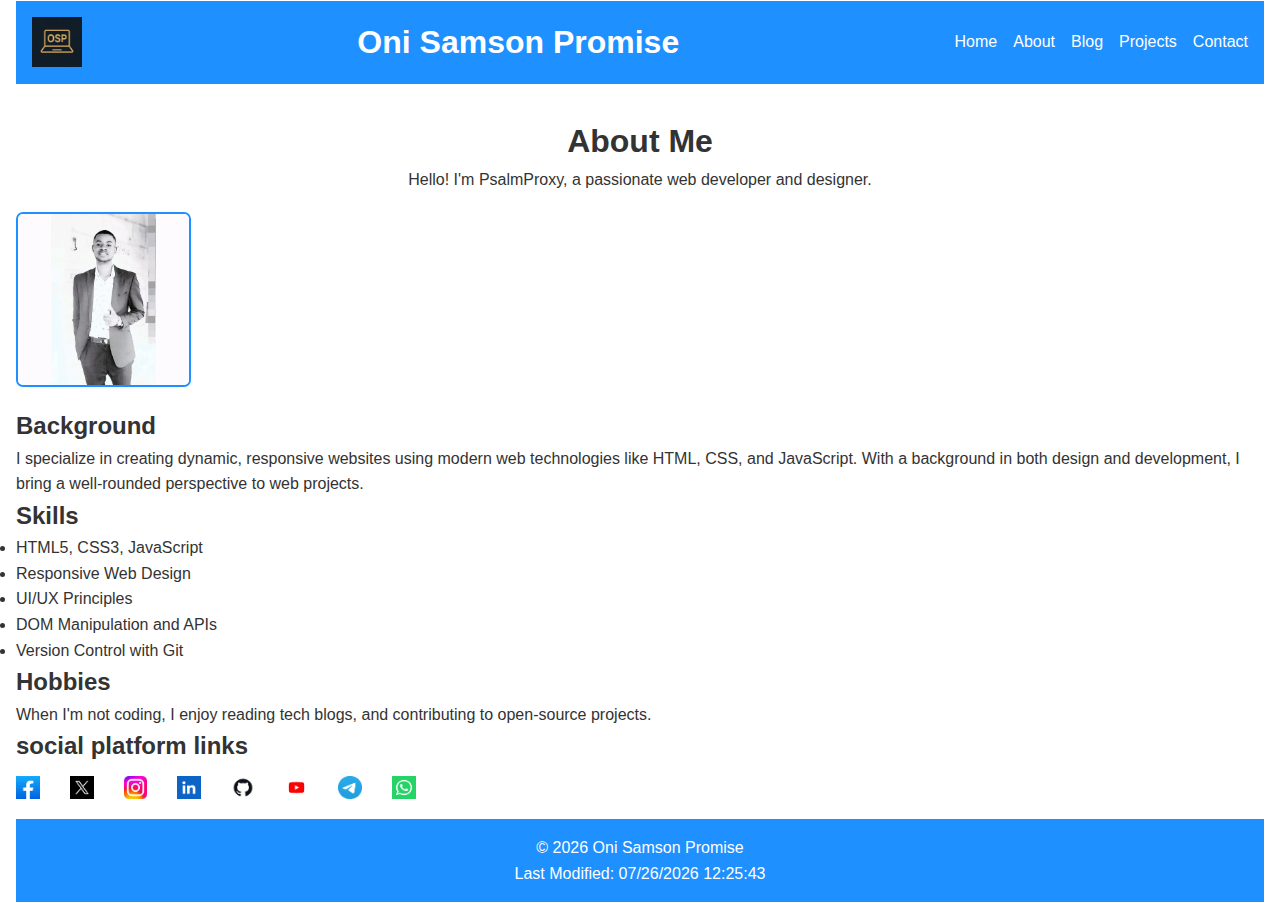
<file: ask_about_me/about.html>
<!DOCTYPE html>
<html lang="en_US">
<head>
  <meta charset="UTF-8">
  <meta name="viewport" content="width=device-width, initial-scale=1.0">
  <title> about me  | oni samson promise Personal Portfolio</title>
  <meta name="description" content="Personal Portfolio of oni samson promise - Developer & Designer">
  <meta name="author" content="Oni Samson Promise">
  <link rel="stylesheet" href="styles/about.css">
  <link rel="stylesheet" href="styles/about_small.css">
  <script defer src="scripts/about.js"></script>
  <link rel="preconnect" href="https://fonts.googleapis.com">
  <link rel="preconnect" href="https://fonts.gstatic.com" crossorigin>
  <link href="https://fonts.googleapis.com/css2?family=Roboto:ital,wght@0,100..900;1,100..900&display=swap" rel="stylesheet">
</head>
<body>
    <header>
        <nav class="navbar">
            <a href="index.html">
                <img src="images/my_profile_portfolio_logo_new.webp" alt="Rafting company logo">
            </a>
            <h1>Oni Samson Promise</h1>
            <button id="menu-toggle" aria-label="Toggle navigation">☰</button>
            <ul class="nav-links" id="nav-links">
                <li><a href="index.html">Home</a></li>
                <li><a href="about.html">About</a></li>
                <li><a href="blog.html">Blog</a></li>
                <li><a href="project.html">Projects</a></li>
                <li><a href="contact.html">Contact</a></li>
            </ul>
        </nav>
    </header>
    <main>
        <section class="hero">
            <h1>About Me</h1>
            <p>Hello! I'm PsalmProxy, a passionate web developer and designer.</p>
        </section>
        <section class="welcome-note">
            <img src="images/web_pics_2.webp" alt="myself">
            <p></p>
        </section>
        
        <section class="about-content">
            <h2>Background</h2>
            <p>I specialize in creating dynamic, responsive websites using modern web technologies like HTML, CSS, and
                JavaScript. With a background in both design and development, I bring a well-rounded perspective to web projects.
            </p>
            <h2>Skills</h2>
            <ul>
                <li>HTML5, CSS3, JavaScript</li>
                <li>Responsive Web Design</li>
                <li>UI/UX Principles</li>
                <li>DOM Manipulation and APIs</li>
                <li>Version Control with Git</li>
            </ul>
            <h2>Hobbies</h2>
            <p>When I'm not coding, I enjoy reading tech blogs, and contributing to open-source projects.</p>
        </section>
        <section>
            <h2>social platform links</h2>
            <nav class="socialmedia">
                <a href="http://facebook.com/psalmproxy1010?mibextid=ZbWKwL">
                    <img src="images/facebook_image.webp" alt="facebook">
                </a>
                <a href="http://twitter.com/psalmproxy">
                    <img src="images/twitter_image.webp" alt="twitter">
                </a>
                <a href="http://instagram.com/psalmproxy789">
                    <img src="images/instagram_image.webp" alt="instagram">
                </a>
                <a href="http://linkedin.com/in/samson-oni-9611a8266">
                    <img src="images/linkdin_logo.webp" alt="linkdin">
                </a>
                <a href="http://github.com/sampromiseofficial">
                    <img src="images/github_logo.webp" alt="github">
                </a>
                <a href="http://www.youtube.com/channel/UCs6_XhyRiWfpffFfzHfmHxA">
                    <img src="images/youtube_logo.webp" alt="github">
                </a>
                <a href="http://t.me/psalmproxy">
                    <img src="images/telegram_logo.webp" alt="telegram">
                </a>
                <a href="http://wa.me/2347085952071">
                    <img src="images/whatsapp_logo.webp" alt="whatsapp">
                </a>
            </nav>
        </section>
    </main>
    <footer>
        <p>&copy; <span id="year"></span> Oni Samson Promise </p>
        <p id="lastModified"></p>
    </footer>
</body>
</html>
</file>
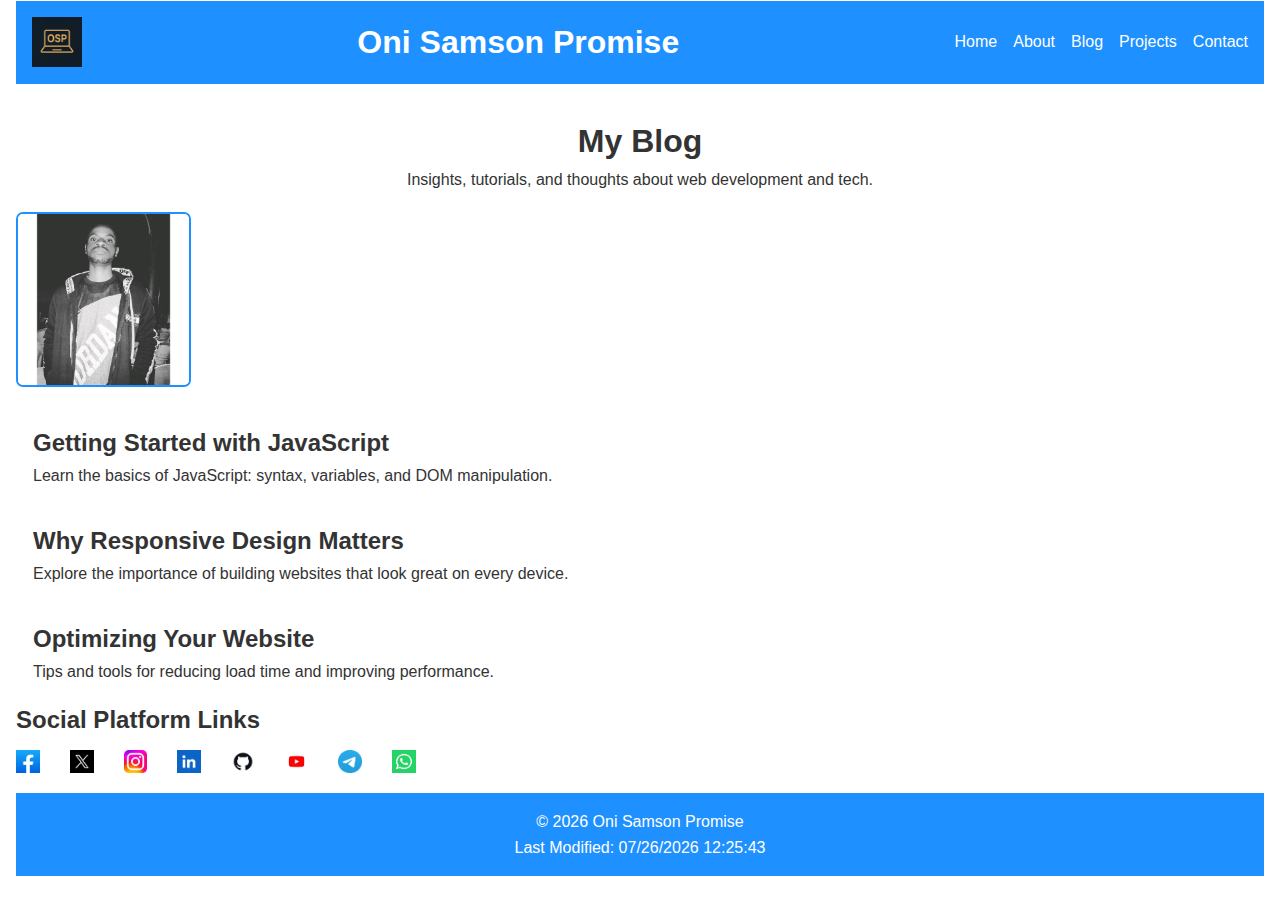
<file: ask_about_me/blog.html>
<!DOCTYPE html>
<html lang="en_US">
<head>
  <meta charset="UTF-8">
  <meta name="viewport" content="width=device-width, initial-scale=1.0">
  <title> my blog  | oni samson promise Personal Portfolio</title>
  <meta name="description" content="Personal Portfolio of oni samson promise - Developer & Designer">
  <meta name="author" content="Oni Samson Promise">
  <link rel="stylesheet" href="styles/blog.css">
  <link rel="stylesheet" href="styles/blog_small.css">
  <script defer src="scripts/blog.js"></script>
  <link rel="preconnect" href="https://fonts.googleapis.com">
  <link rel="preconnect" href="https://fonts.gstatic.com" crossorigin>
  <link href="https://fonts.googleapis.com/css2?family=Roboto:ital,wght@0,100..900;1,100..900&display=swap" rel="stylesheet">
</head>
<body>
  <header>
    <nav class="navbar">
      <a href="index.html">
        <img src="images/my_profile_portfolio_logo_new.webp" alt="logo">
      </a>
      <h1>Oni Samson Promise</h1>
      <button id="menu-toggle" aria-label="Toggle navigation">☰</button>
      <ul class="nav-links" id="nav-links">
        <li><a href="index.html">Home</a></li>
        <li><a href="about.html">About</a></li>
        <li><a href="blog.html">Blog</a></li>
        <li><a href="project.html">Projects</a></li>
        <li><a href="contact.html">Contact</a></li>
      </ul>
    </nav>
  </header>

    <main>
        <section class="hero">
            <h1>My Blog</h1>
            <p>Insights, tutorials, and thoughts about web development and tech.</p>
        </section>
        
        <section class="welcome-note">
          <img src="images/web_pics_3.webp" alt="myself">
          <p></p>
        </section>
        
        <section class="blog-posts">
            <article class="card">
                <h2>Getting Started with JavaScript</h2>
                <p>Learn the basics of JavaScript: syntax, variables, and DOM manipulation.</p>
            </article>
            <article class="card">
                <h2>Why Responsive Design Matters</h2>
                <p>Explore the importance of building websites that look great on every device.</p>
            </article>
            <article class="card">
                <h2>Optimizing Your Website</h2>
                <p>Tips and tools for reducing load time and improving performance.</p>
            </article>
        </section>
        
        <section>
            <h2>Social Platform Links</h2>
            <nav class="socialmedia">
                <a href="http://facebook.com/psalmproxy1010?mibextid=ZbWKwL">
                    <img src="images/facebook_image.webp" alt="facebook">
                </a>
                <a href="http://twitter.com/psalmproxy">
                    <img src="images/twitter_image.webp" alt="twitter">
                </a>
                <a href="http://instagram.com/psalmproxy789">
                    <img src="images/instagram_image.webp" alt="instagram">
                </a>
                <a href="http://linkedin.com/in/samson-oni-9611a8266">
                    <img src="images/linkdin_logo.webp" alt="linkdin">
                </a>
                <a href="http://github.com/sampromiseofficial">
                    <img src="images/github_logo.webp" alt="github">
                </a>
                <a href="http://www.youtube.com/channel/UCs6_XhyRiWfpffFfzHfmHxA">
                    <img src="images/youtube_logo.webp" alt="github">
                </a>
                <a href="http://t.me/psalmproxy">
                    <img src="images/telegram_logo.webp" alt="telegram">
                </a>
                <a href="http://wa.me/2347085952071">
                    <img src="images/whatsapp_logo.webp" alt="whatsapp">
                </a>
            </nav>
        </section>
    </main>

  <footer>
    <p>&copy; <span id="year"></span> Oni Samson Promise </p>
    <p id="lastModified"></p>
  </footer>
</body>
</html>
</file>
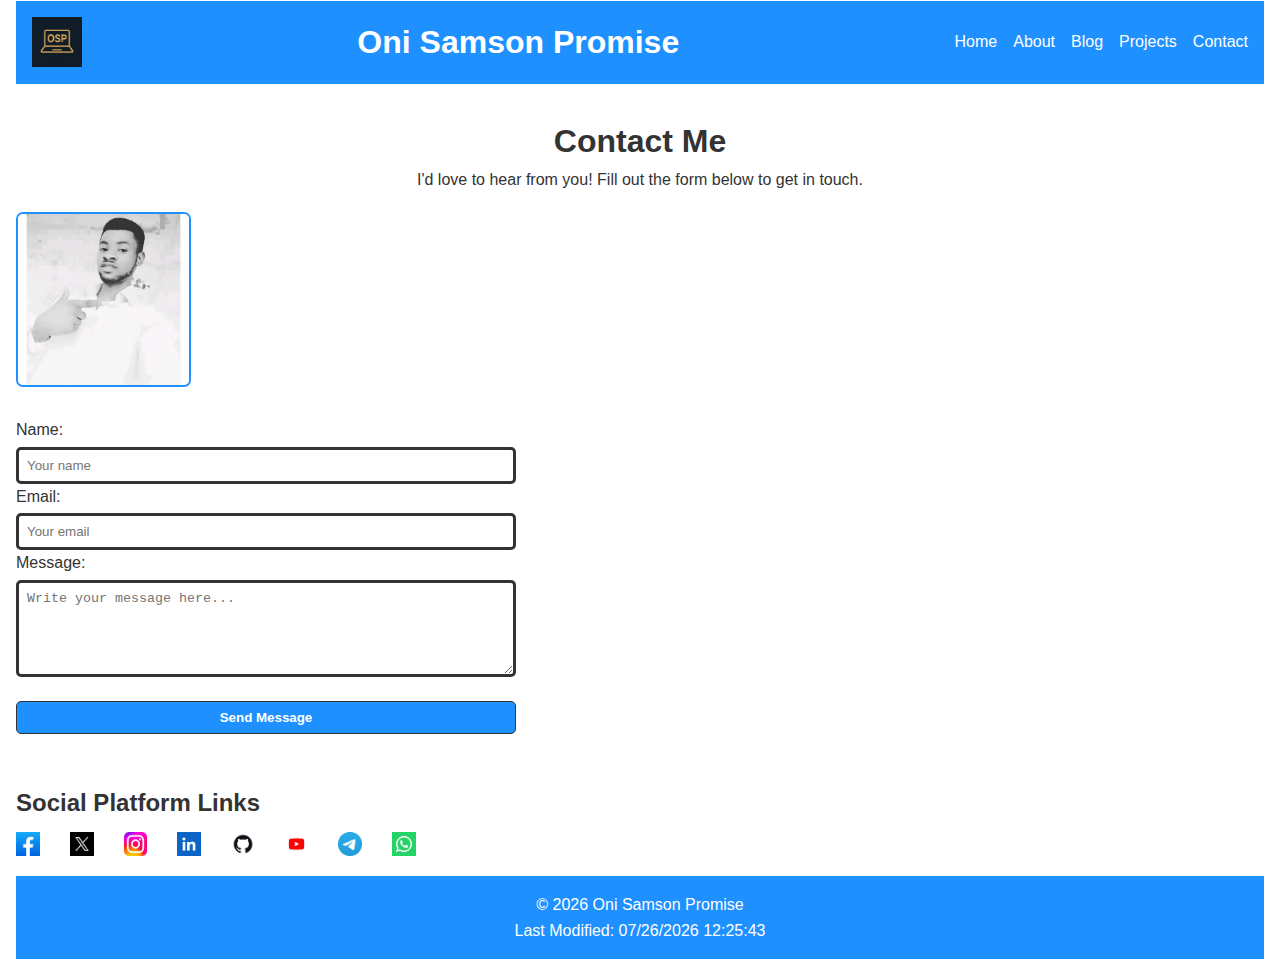
<file: ask_about_me/contact.html>
<!DOCTYPE html>
<html lang="en_US">
<head>
  <meta charset="UTF-8">
  <meta name="viewport" content="width=device-width, initial-scale=1.0">
  <title> contact me  | oni samson promise Personal Portfolio</title>
  <meta name="description" content="Personal Portfolio of oni samson promise - Developer & Designer">
  <meta name="author" content="Oni Samson Promise">
  <link rel="stylesheet" href="styles/home.css">
  <link rel="stylesheet" href="styles/home-small.css">
  <script defer src="scripts/contact.js"></script>
  <link rel="preconnect" href="https://fonts.googleapis.com">
  <link rel="preconnect" href="https://fonts.gstatic.com" crossorigin>
  <link href="https://fonts.googleapis.com/css2?family=Roboto:ital,wght@0,100..900;1,100..900&display=swap" rel="stylesheet">
</head>
<body>
    <header>
        <nav class="navbar">
            <a href="index.html">
                <img src="images/my_profile_portfolio_logo_new.webp" alt="Rafting company logo">
            </a>
            <h1>Oni Samson Promise</h1>
            <button id="menu-toggle" aria-label="Toggle navigation">☰</button>
            <ul class="nav-links" id="nav-links">
                <li><a href="index.html">Home</a></li>
                <li><a href="about.html">About</a></li>
                <li><a href="blog.html">Blog</a></li>
                <li><a href="project.html">Projects</a></li>
                <li><a href="contact.html">Contact</a></li>
            </ul>
        </nav>
    </header>
    <main>
        <section class="hero">
            <h1>Contact Me</h1>
            <p>I'd love to hear from you! Fill out the form below to get in touch.</p>
        </section>
        <section class="welcome-note">
            <img src="images/web_pics_1.webp" alt="myself">
            <p></p>
        </section>
        
        <section class="contact-form">
            <form id="contactForm" method="get" action="review.html">
                <label for="name">Name:</label>
                <input type="text" id="name" name="name" placeholder="Your name" required>
                
                <label for="email">Email:</label>
                <input type="email" id="email" name="email" placeholder="Your email" required>
                
                <label for="message">Message:</label>
                <textarea id="message" name="message" placeholder="Write your message here..." rows="5" required></textarea>
                
                <button type="submit">Send Message</button>
            </form>
            
            <!--<p>Total Reviews Submitted: <span id="reviewCount">0</span></p> -->
        </section>
        
        <section>
            <h2>Social Platform Links</h2>
            <nav class="socialmedia">
                <a href="http://facebook.com/psalmproxy1010?mibextid=ZbWKwL">
                    <img src="images/facebook_image.webp" alt="facebook">
                </a>
                <a href="http://twitter.com/psalmproxy">
                    <img src="images/twitter_image.webp" alt="twitter">
                </a>
                <a href="http://instagram.com/psalmproxy789">
                    <img src="images/instagram_image.webp" alt="instagram">
                </a>
                <a href="http://linkedin.com/in/samson-oni-9611a8266">
                    <img src="images/linkdin_logo.webp" alt="linkdin">
                </a>
                <a href="http://github.com/sampromiseofficial">
                    <img src="images/github_logo.webp" alt="github">
                </a>
                <a href="http://www.youtube.com/channel/UCs6_XhyRiWfpffFfzHfmHxA">
                    <img src="images/youtube_logo.webp" alt="github">
                </a>
                <a href="http://t.me/psalmproxy">
                    <img src="images/telegram_logo.webp" alt="telegram">
                </a>
                <a href="http://wa.me/2347085952071">
                    <img src="images/whatsapp_logo.webp" alt="whatsapp">
                </a>
            </nav>
        </section>
    </main>
    <footer>
        <p>&copy; <span id="year"></span> Oni Samson Promise </p>
        <p id="lastModified"></p>
    </footer>
</body>
</html>
</file>
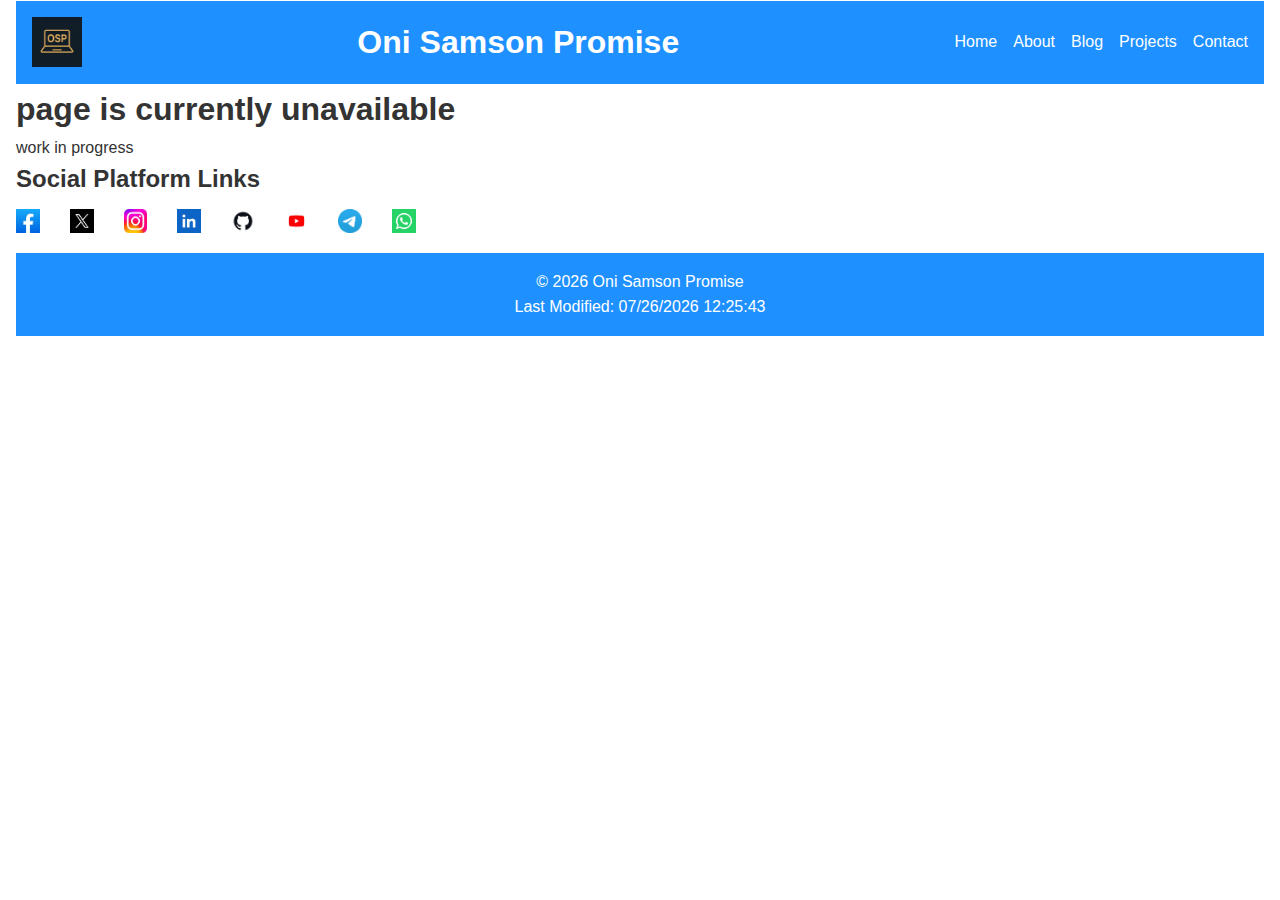
<file: ask_about_me/project.html>
<!DOCTYPE html>
<html lang="en_US">
<head>
  <meta charset="UTF-8">
  <meta name="viewport" content="width=device-width, initial-scale=1.0">
  <title> homepage  | oni samson promise Personal Portfolio</title>
  <meta name="description" content="Personal Portfolio of oni samson promise - Developer & Designer">
  <meta name="author" content="Oni Samson Promise">
  <link rel="stylesheet" href="styles/home.css">
  <link rel="stylesheet" href="styles/home-small.css">
  <script defer src="scripts/project.js"></script>
  <link rel="preconnect" href="https://fonts.googleapis.com">
  <link rel="preconnect" href="https://fonts.gstatic.com" crossorigin>
  <link href="https://fonts.googleapis.com/css2?family=Roboto:ital,wght@0,100..900;1,100..900&display=swap" rel="stylesheet">
</head>
<body>
  <header>
    <nav class="navbar">
      <a href="index.html">
        <img src="images/my_profile_portfolio_logo_new.webp" alt="logo">
      </a>
      <h1>Oni Samson Promise</h1>
      <button id="menu-toggle" aria-label="Toggle navigation">☰</button>
      <ul class="nav-links" id="nav-links">
        <li><a href="index.html">Home</a></li>
        <li><a href="about.html">About</a></li>
        <li><a href="blog.html">Blog</a></li>
        <li><a href="project.html">Projects</a></li>
        <li><a href="contact.html">Contact</a></li>
      </ul>
    </nav>
  </header>
    <main>
      <h1>page is currently unavailable</h1>
      <p> work in progress </p>


        <section>
            <h2>Social Platform Links</h2>
            <nav class="socialmedia">
                <a href="http://facebook.com/psalmproxy1010?mibextid=ZbWKwL">
                    <img src="images/facebook_image.webp" alt="facebook">
                </a>
                <a href="http://twitter.com/psalmproxy">
                    <img src="images/twitter_image.webp" alt="twitter">
                </a>
                <a href="http://instagram.com/psalmproxy789">
                    <img src="images/instagram_image.webp" alt="instagram">
                </a>
                <a href="http://linkedin.com/in/samson-oni-9611a8266">
                    <img src="images/linkdin_logo.webp" alt="linkdin">
                </a>
                <a href="http://github.com/sampromiseofficial">
                    <img src="images/github_logo.webp" alt="github">
                </a>
                <a href="http://www.youtube.com/channel/UCs6_XhyRiWfpffFfzHfmHxA">
                    <img src="images/youtube_logo.webp" alt="youtube">
                </a>
                <a href="http://t.me/psalmproxy">
                    <img src="images/telegram_logo.webp" alt="telegram">
                </a>
                <a href="http://wa.me/2347085952071">
                    <img src="images/whatsapp_logo.webp" alt="whatsapp">
                </a>
            </nav>
        </section>
    </main>

  <footer>
    <p>&copy; <span id="year"></span> Oni Samson Promise </p>
    <p id="lastModified"></p>
  </footer>
</body>
</html>
</file>
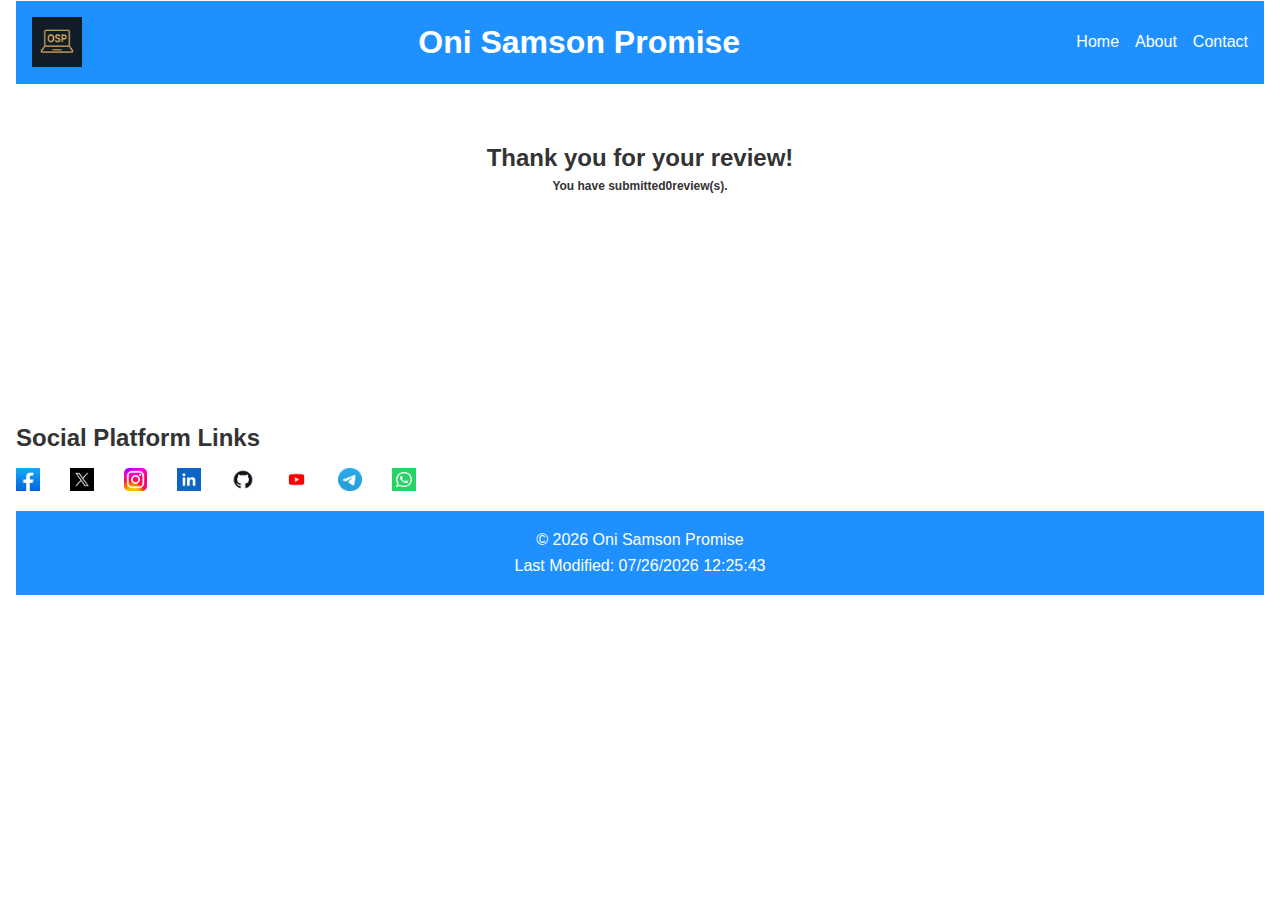
<file: ask_about_me/review.html>
<!DOCTYPE html>
<html lang="en-US">
<head>
    <meta charset="UTF-8">
    <meta name="viewport" content="width=device-width, initial-scale=1.0">
    <title>review - Oni Samson Promise</title>
    <meta name="description" content="review">
    <meta name="author" content="Oni Samson Promise">
    <link rel="stylesheet" href="styles/review.css">
    <script src="scripts/review.js" defer></script>
    <link rel="preconnect" href="https://fonts.googleapis.com">
    <link rel="preconnect" href="https://fonts.gstatic.com" crossorigin>
    <link href="https://fonts.googleapis.com/css2?family=Roboto:ital,wght@0,100..900;1,100..900&display=swap" rel="stylesheet">
</head>
<header>
  <nav class="navbar">
    <a href="index.html">
      <img src="images/my_profile_portfolio_logo_new.webp" alt="Rafting company logo">
    </a>
    <h1>Oni Samson Promise</h1>
    <button id="menu-toggle" aria-label="Toggle navigation">☰</button>
    <ul class="nav-links" id="nav-links">
      <li><a href="index.html">Home</a></li>
      <li><a href="about.html">About</a></li>
      <li><a href="contact.html">Contact</a></li>
    </ul>
  </nav>
</header>
<body>
  <main>
    <h2>Thank you for your review!</h2>
    <h3>You have submitted <span id="reviewCount">0</span> review(s).</h3>
    
    <section>
      <h4>Social Platform Links</h4>
      <nav class="socialmedia">
        <a href="http://facebook.com/psalmproxy1010?mibextid=ZbWKwL">
          <img src="images/facebook_image.webp" alt="facebook">
        </a>
        <a href="http://twitter.com/psalmproxy">
          <img src="images/twitter_image.webp" alt="twitter">
        </a>
        <a href="http://instagram.com/psalmproxy789">
          <img src="images/instagram_image.webp" alt="instagram">
        </a>
        <a href="http://linkedin.com/in/samson-oni-9611a8266">
          <img src="images/linkdin_logo.webp" alt="linkdin">
        </a>
        <a href="http://github.com/sampromiseofficial">
          <img src="images/github_logo.webp" alt="github">
        </a>
        <a href="http://www.youtube.com/channel/UCs6_XhyRiWfpffFfzHfmHxA">
          <img src="images/youtube_logo.webp" alt="github">
        </a>
        <a href="http://t.me/psalmproxy">
          <img src="images/telegram_logo.webp" alt="telegram">
        </a>
        <a href="http://wa.me/2347085952071">
          <img src="images/whatsapp_logo.webp" alt="whatsapp">
        </a>
      </nav>
    </section>
  </main>

  <footer>
    <p>&copy; <span id="year"></span> Oni Samson Promise </p>
    <p id="lastModified"></p>
  </footer>
</body>
</html>
</file>
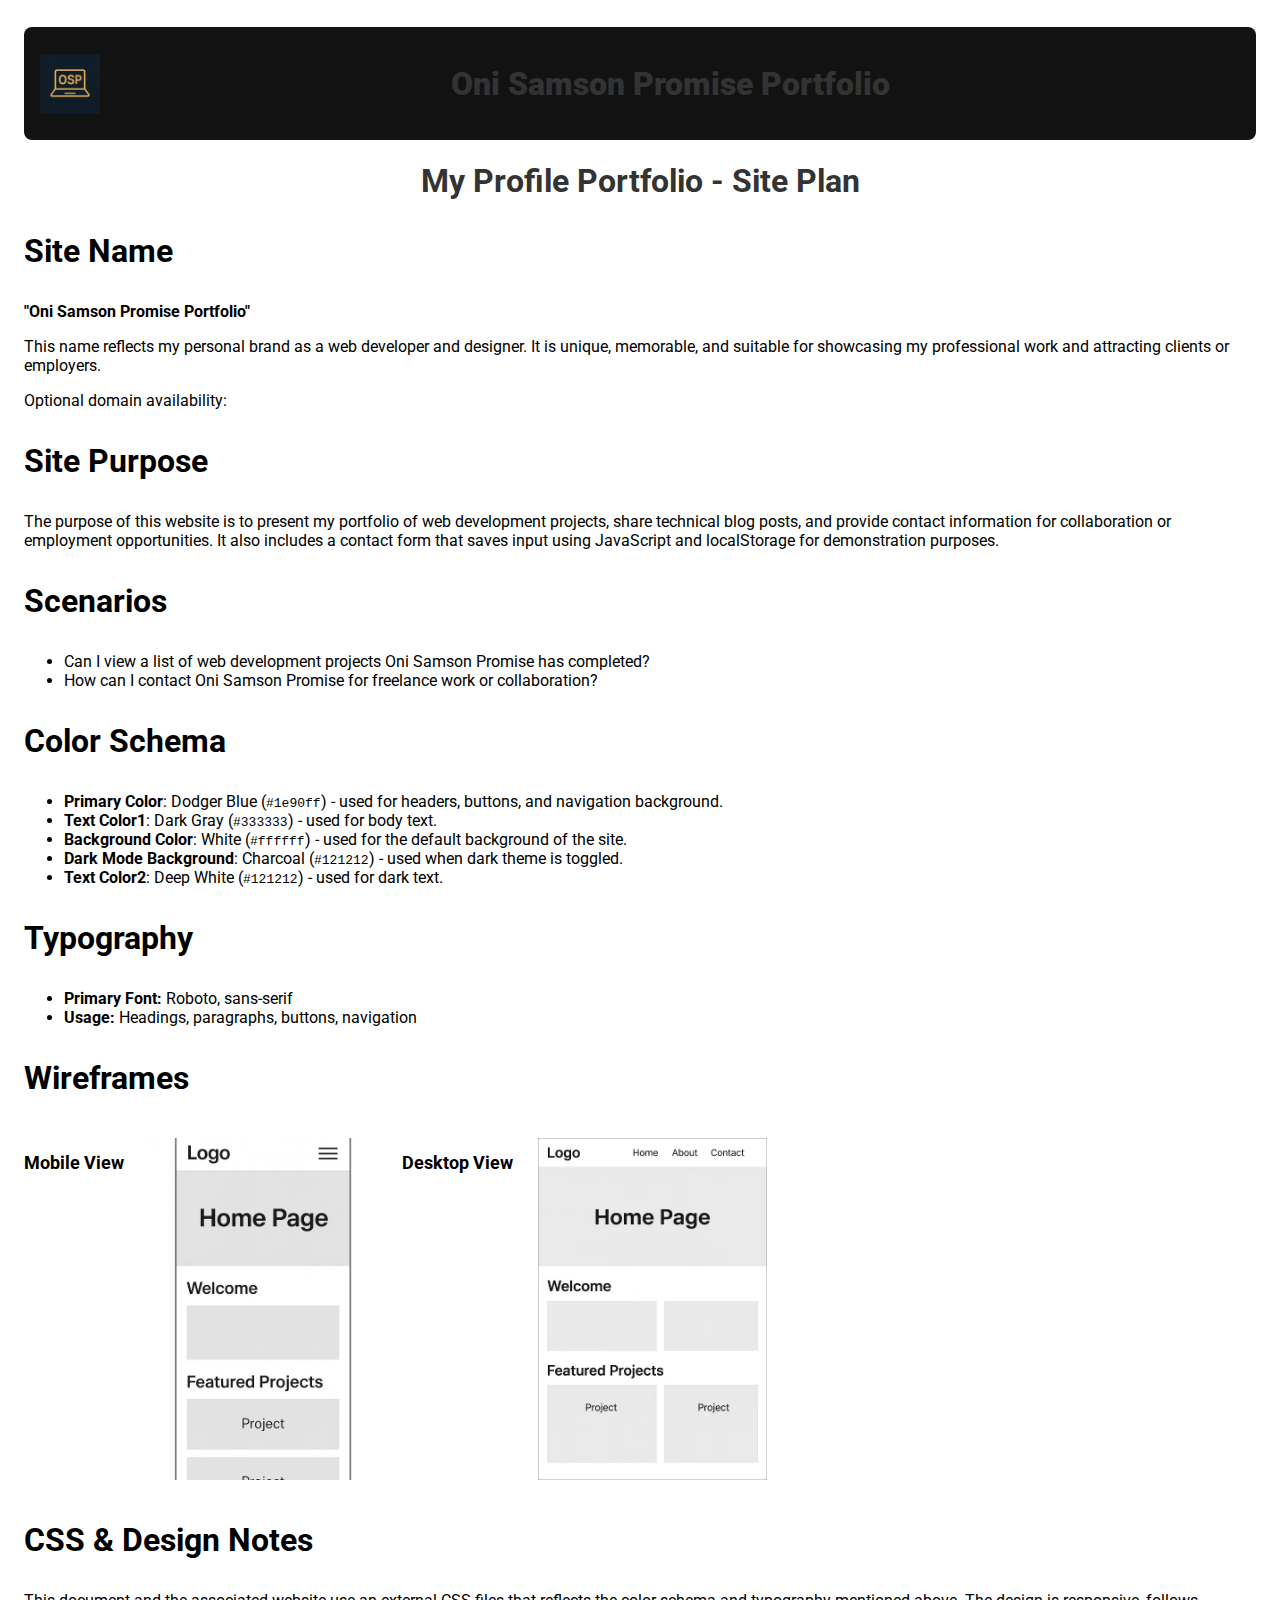
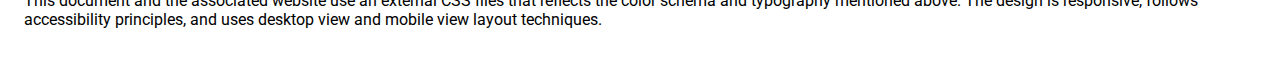
<file: ask_about_me/siteplan.html>
<!DOCTYPE html>
<html lang="en-US">
<head>
    <meta charset="UTF-8">
    <meta name="viewport" content="width=device-width, initial-scale=1.0">
    <title>site plan | oni samson promise profile portfolio</title>
    <meta name="description" content="A profile portfollio">
    <meta name="author" content="Oni Samson Promise">
    <link rel="stylesheet" href="styles/siteplan.css">
    <link rel="preconnect" href="https://fonts.googleapis.com">
    <link rel="preconnect" href="https://fonts.gstatic.com" crossorigin>
    <link href="https://fonts.googleapis.com/css2?family=Roboto:ital,wght@0,100..900;1,100..900&display=swap" rel="stylesheet">
</head>
<body>
    <header>
        <img src="images/my_profile_portfolio_logo_new.webp" alt="Rafting company logo">
        <h1><strong>Oni Samson Promise Portfolio</strong></h1>
    </header>
    
    <h1> My Profile Portfolio - Site Plan</h1>
    
    <section>
        <h3>Site Name</h3>
        <p><strong> "Oni Samson Promise Portfolio" </strong></p>
        <p>
            This name reflects my personal brand as a web developer and designer. It is unique, memorable, and suitable for showcasing
            my professional work and attracting clients or employers.
        </p>
        <p>Optional domain availability: <code></code></p>
    </section>
    
    <section>
        <h3>Site Purpose</h3>
        <p>
            The purpose of this website is to present my portfolio of web development projects, share technical blog posts, 
            and provide contact information for collaboration or employment opportunities.
            It also includes a contact form that saves input using JavaScript and localStorage for demonstration purposes.
        </p>
    </section>
    
    <section>
        <h3>Scenarios</h3>
        <ul>
            <li>Can I view a list of web development projects Oni Samson Promise has completed?</li>
            <li>How can I contact Oni Samson Promise for freelance work or collaboration?</li>
        </ul>
    </section>
    
    <section>
        <h3>Color Schema</h3>
        <ul>
            <li><strong>Primary Color</strong>: Dodger Blue (<code>#1e90ff</code>) - used for headers, buttons, and navigation background.</li>
            <li><strong>Text Color1</strong>: Dark Gray (<code>#333333</code>) - used for body text.</li>
            <li><strong>Background Color</strong>: White (<code>#ffffff</code>) - used for the default background of the site.</li>
            <li><strong>Dark Mode Background</strong>: Charcoal (<code>#121212</code>) - used when dark theme is toggled.</li>
            <li><strong>Text Color2</strong>: Deep White (<code>#121212</code>) - used for dark text.</li>
        </ul>
    </section>
    
    <section>
        <h3>Typography</h3>
        <ul>
            <li><strong>Primary Font:</strong> Roboto, sans-serif</li>
            <li><strong>Usage:</strong> Headings, paragraphs, buttons, navigation</li>
        </ul>
    </section>
    
    <section>
        <h3>Wireframes</h3>
        <div class="wireframes">
            <h4>Mobile View</h4>
            <img src="images/week5_small_view_Layout_Design_new.webp" alt="Wireframe of mobile view homepage" loading="lazy">
            
            <h4>Desktop View</h4>
            <img src="images/week5_large_view_Layout_Design_new.webp" alt="Wireframe of desktop view homepage" loading="lazy">
        </div>
    </section>
    
    <section>
        <h3>CSS & Design Notes</h3>
        <p>
            This document and the associated website use an external CSS files that reflects the color schema and typography mentioned above. 
            The design is responsive, follows accessibility principles, and uses desktop view and mobile view layout techniques.
        </p>
    </section>
</body>
</html>
</file>
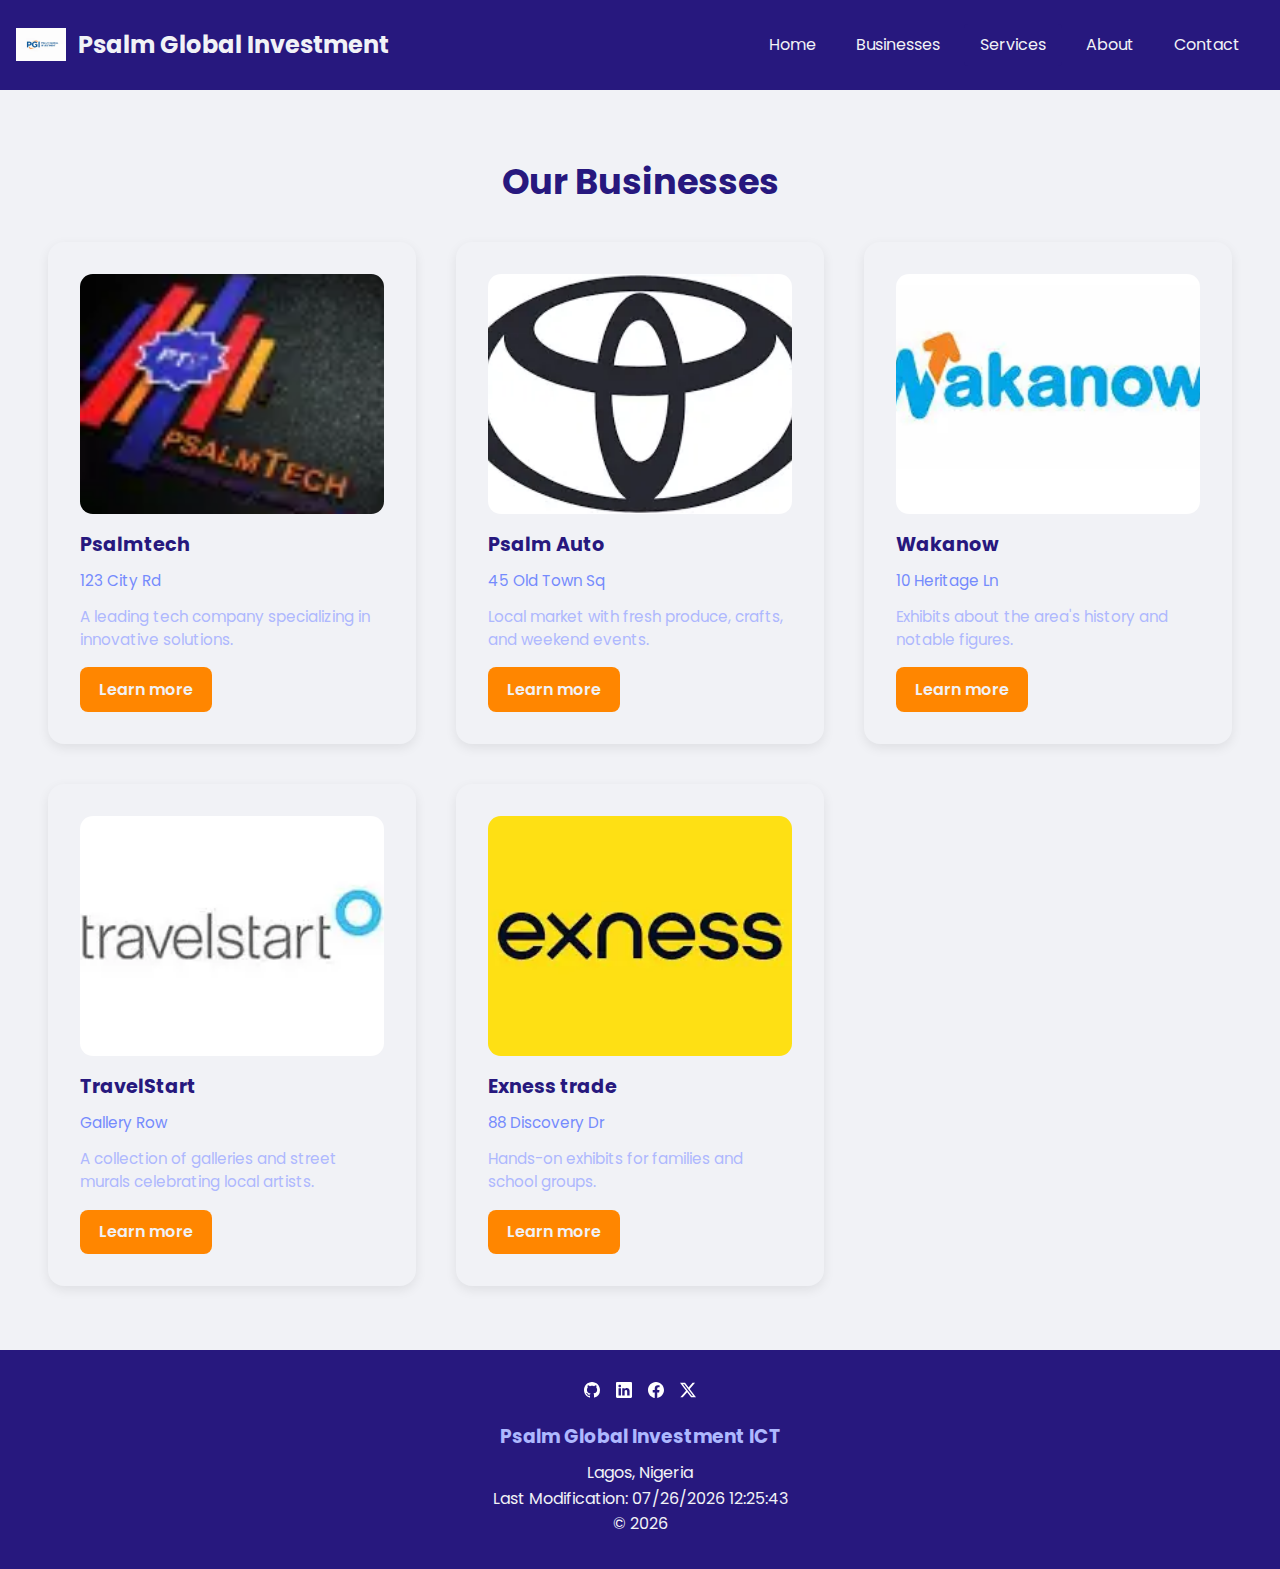
<file: finalproject/business.html>
<!DOCTYPE html>
<html lang="en-US">
  <head>
    <meta charset="UTF-8">
    <meta name="viewport" content="width=device-width, initial-scale=1.0">
    <title>business - Oni Samson Promise</title>
    <meta name="description" content="Psalm Global Investment - a diversified holding company in automotive, oil & gas, gadgets, beverages, and real estate.">
    <meta name="author" content="Oni Samson Promise">
    <meta property="og:title" content="Psalm Global Investment">
    <meta property="og:description" content="A diversified holding company shaping industries across Africa.">
    <meta property="og:image" content="images/og-image.webp">
    <meta property="og:url" content="https://yourgithub.io/finalproject/">
    <meta property="og:type" content="website" />
    <link rel="icon" href="images/favicon (1).ico">
    <link rel="stylesheet" href="styles/businessmall.css">
    <link rel="stylesheet" href="styles/businessmedium.css">
    <link rel="stylesheet" href="styles/businesslarge.css">
    <script src="scripts/business.js" type="module" defer></script>
    <script src="scripts/date.js" defer></script>
    <link rel="alternate" type="application/json" href="data/business.json">
    <link rel="preconnect" href="https://fonts.googleapis.com">
    <link rel="preconnect" href="https://fonts.gstatic.com" crossorigin>
    <link href="https://fonts.googleapis.com/css2?family=Roboto:wght@400;700&family=Poppins:wght@400;700&display=swap" rel="stylesheet">
  </head>
  
  <body>
    <header class="site-header">
      <div id="brand" class="brand">
        <a href="index.html">
          <img src="images/logoicon.webp" alt="logo" class="logo" loading="lazy">
        </a>
        <span>Psalm Global Investment</span>
      </div>
      <nav id="primary-nav" class="primary-nav" aria-label="Main navigation">
        <ul>
          <li><a href="index.html">Home</a></li>
          <li><a href="business.html">Businesses</a></li>
          <li class="current"><a href="service.html">Services</a></li>
          <li><a href="about.html">About</a></li>
          <li><a href="contact.html">Contact</a></li>
        </ul>
      </nav>
      <button id="ham-btn" class="hamburger" aria-label="Toggle navigation"></button>
    </header>
    
    <main>
      <h1>Our Businesses</h1>
      <div class="business-groups" id="business-groups">
        <!-- Business items will be dynamically inserted here -->
      </div>
    </main>
    
    <footer>
      <div class="social">
        <a href="https://github.com" target="_blank"><img src="images/github.svg" alt="GitHub" width="16" height="16"></a>
        <a href="https://linkedin.com/in/samson-oni-9611a8266" target="_blank"><img src="images/linkedin.svg" alt="LinkedIn" width="16" height="16"></a>
        <a href="https://facebook.com/psalmproxy1010" target="_blank"><img src="images/facebook.svg" alt="Facebook" width="16" height="16"></a>
        <a href="https://twitter.com/psalmproxy" target="_blank"><img src="images/twitter-x.svg" alt="Twitter" width="16" height="16"></a>
      </div>
      
      <div class="foot">
        <h3>Psalm Global Investment ICT</h3>
        <p>Lagos, Nigeria</p>
        <p>Last Modification: <span id="last-modified"></span></p>
        <p>&copy; <span id="current-year"></span></p>
      </div>
    </footer>
  </body>
</html>
</file>
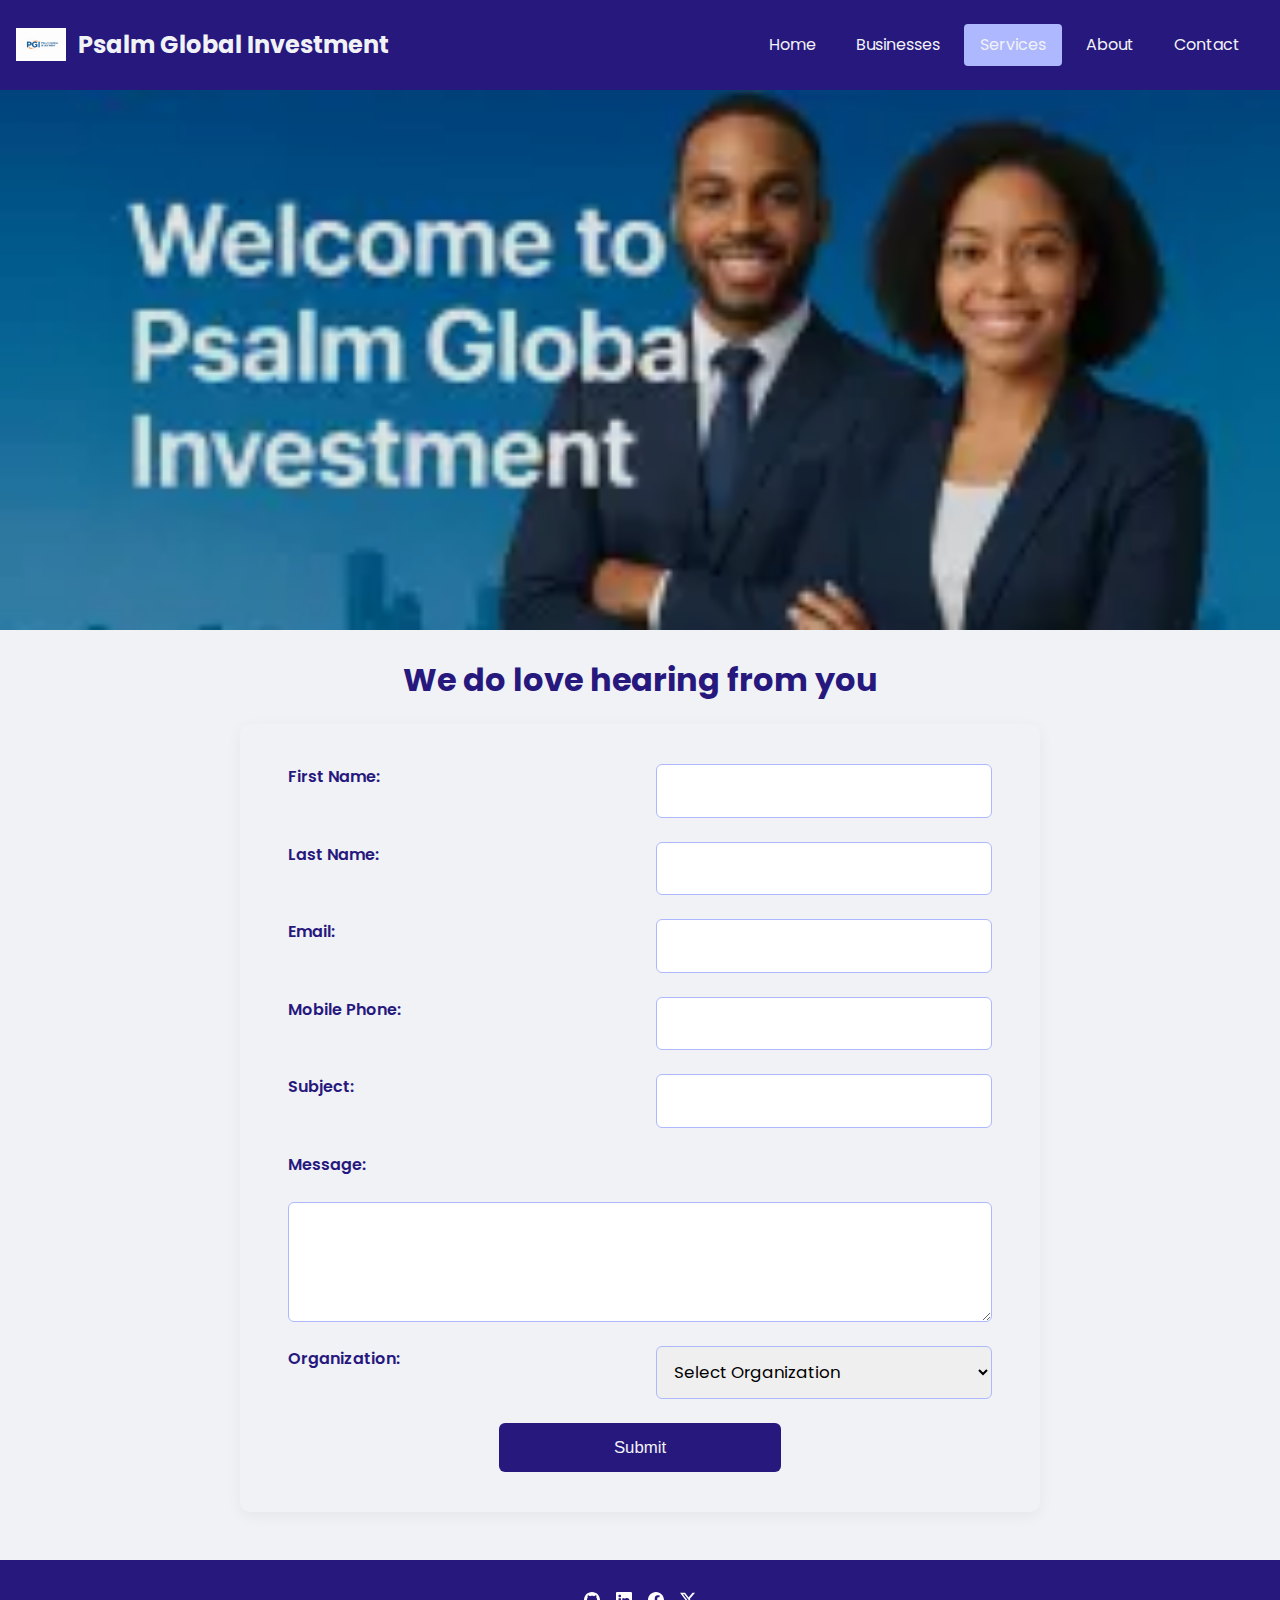
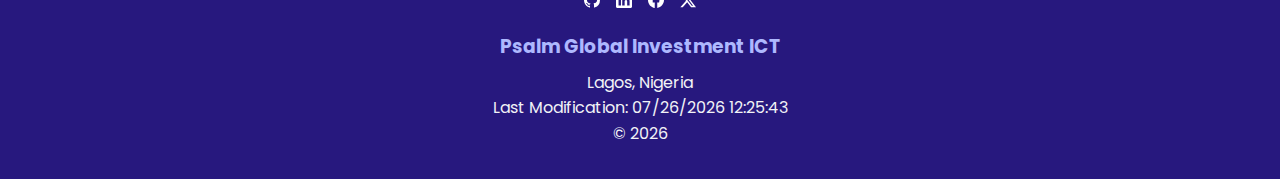
<file: finalproject/contact.html>
<!DOCTYPE html>
<html lang="en-US">
  <head>
    <meta charset="UTF-8">
    <meta name="viewport" content="width=device-width, initial-scale=1.0">
    <title>contact us - Oni Samson Promise</title>
    <meta name="description" content="Psalm Global Investment - a diversified holding company in automotive, oil & gas, gadgets, beverages, and real estate.">
    <meta name="author" content="Oni Samson Promise">
    <meta property="og:title" content="Psalm Global Investment">
    <meta property="og:description" content="A diversified holding company shaping industries across Africa.">
    <meta property="og:image" content="images/og-image.webp">
    <meta property="og:url" content="https://yourgithub.io/finalproject/">
    <meta property="og:type" content="website" />
    <link rel="icon" href="images/favicon (1).ico">
    <link rel="stylesheet" href="styles/contactsmall.css">
    <link rel="stylesheet" href="styles/contactmedium.css">
    <link rel="stylesheet" href="styles/contactlarge.css">
    <script src="scripts/contact.js" type="module" defer></script>
    <script src="scripts/date.js" defer></script>
    <link rel="alternate" type="application/json" href="data/business.json">
    <link rel="preconnect" href="https://fonts.googleapis.com">
    <link rel="preconnect" href="https://fonts.gstatic.com" crossorigin>
    <link href="https://fonts.googleapis.com/css2?family=Roboto:wght@400;700&family=Poppins:wght@400;700&display=swap" rel="stylesheet">
  </head>
  
  <body>
    <header class="site-header">
      <div id="brand" class="brand">
        <a href="index.html">
          <img src="images/logoicon.webp" alt="logo" class="logo" loading="lazy">
        </a>
        <span>Psalm Global Investment</span>
      </div>
      <nav id="primary-nav" class="primary-nav" aria-label="Main navigation">
        <ul>
          <li><a href="index.html">Home</a></li>
          <li><a href="business.html">Businesses</a></li>
          <li class="current"><a href="service.html">Services</a></li>
          <li><a href="about.html">About</a></li>
          <li><a href="contact.html">Contact</a></li>
        </ul>
      </nav>
      <button id="ham-btn" class="hamburger" aria-label="Toggle navigation"></button>
    </header>
    
    <main>
      <picture class="hero-img">
        <img src="images/welcome_to_pgi.webp" alt="business professionals and global industries" loading="lazy">
      </picture>
      <h1>We do love hearing from you</h1>
      <div class="form-container">
        <form method="get" action="form_action.html">
          <label for="firstName">First Name:</label>
          <input type="text" id="firstName" name="firstName" required autocomplete="given-name">
          
          <label for="lastName">Last Name:</label>
          <input type="text" id="lastName" name="lastName" required autocomplete="family-name">
          
          <label for="email">Email:</label>
          <input type="email" id="email" name="email" required autocomplete="email">
          
          <label for="phone">Mobile Phone:</label>
          <input type="tel" id="phone" name="phone" pattern="[0-9 ]+" title="Please enter numbers and spaces only" required autocomplete="tel">
          
          <label for="subject">Subject:</label>
          <input type="text" id="subject" name="subject" required autocomplete="off">
          
          <label for="message">Message:</label>
          <textarea id="message" name="message" required autocomplete="off"></textarea>
          
          <label for="organization">Organization:</label>
          <select id="organization" name="organization" required>
            <option value="" disabled selected>Select Organization</option>
            <option value="psalmtech">Psalmtech</option>
            <option value="psalmauto">Psalm Auto</option>
            <option value="wakanow">Wakanow</option>
            <option value="travelstart">Travelstart</option>
            <option value="exness">Exness Trade</option>
            <option value="all">All</option>
          </select>
          
          <input type="hidden" name="timestamp" id="timestamp">
          <button type="submit">Submit</button>
        </form>
      </div>
    </main>
    
    <footer>
      <div class="social">
        <a href="https://github.com" target="_blank"><img src="images/github.svg" alt="GitHub" width="16" height="16"></a>
        <a href="https://linkedin.com/in/samson-oni-9611a8266" target="_blank"><img src="images/linkedin.svg" alt="LinkedIn" width="16" height="16"></a>
        <a href="https://facebook.com/psalmproxy1010" target="_blank"><img src="images/facebook.svg" alt="Facebook" width="16" height="16"></a>
        <a href="https://twitter.com/psalmproxy" target="_blank"><img src="images/twitter-x.svg" alt="Twitter" width="16" height="16"></a>
      </div>
      
      <div class="foot">
        <h3>Psalm Global Investment ICT</h3>
        <p>Lagos, Nigeria</p>
        <p>Last Modification: <span id="last-modified"></span></p>
        <p>&copy; <span id="current-year"></span></p>
      </div>
    </footer>
  </body>
</html>
</file>
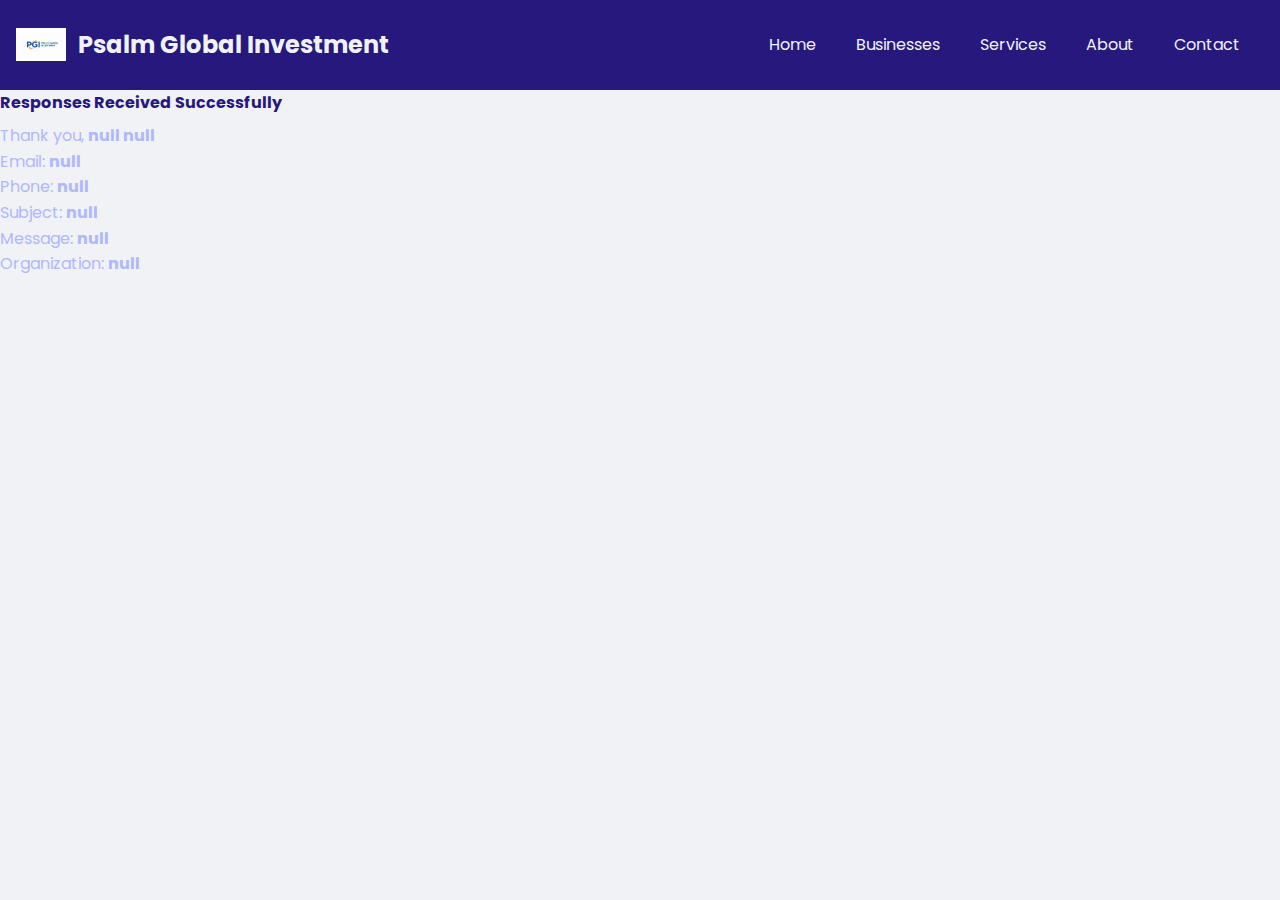
<file: finalproject/form_action.html>
<!DOCTYPE html>
<html lang="en-US">
  <head>
    <meta charset="UTF-8">
    <meta name="viewport" content="width=device-width, initial-scale=1.0">
    <title>contact - Oni Samson Promise</title>
    <meta name="description" content="Psalm Global Investment - a diversified holding company in automotive, oil & gas, gadgets, beverages, and real estate.">
    <meta name="author" content="Oni Samson Promise">
    <meta property="og:title" content="Psalm Global Investment">
    <meta property="og:description" content="A diversified holding company shaping industries across Africa.">
    <meta property="og:image" content="images/og-image.webp">
    <meta property="og:url" content="https://yourgithub.io/finalproject/">
    <meta property="og:type" content="website" />
    <link rel="icon" href="images/favicon.ico">
    <link rel="stylesheet" href="styles/homesmall.css">
    <link rel="stylesheet" href="styles/homemedium.css">
    <link rel="stylesheet" href="styles/homelarge.css">
    <script src="scripts/form_action.js" defer></script>
    <script src="scripts/date.js" defer></script>
    <link rel="alternate" type="application/json" href="data/business.json">
    <link rel="alternate" type="application/json" href="data/service.json">
    <link rel="preconnect" href="https://fonts.googleapis.com">
    <link rel="preconnect" href="https://fonts.gstatic.com" crossorigin>
    <link href="https://fonts.googleapis.com/css2?family=Roboto:wght@400;700&family=Poppins:wght@400;700&display=swap" rel="stylesheet">
  </head>
  
  <body>
    <header class="site-header">
      <div id="brand" class="brand">
        <a href="index.html">
          <img src="images/logoicon.webp" alt="logo" class="logo" loading="lazy">
        </a>
        <span>Psalm Global Investment</span>
      </div>
      <nav id="primary-nav" class="primary-nav" aria-label="Main navigation">
        <ul>
          <li><a href="index.html">Home</a></li>
          <li><a href="business.html">Businesses</a></li>
          <li class="current"><a href="service.html">Services</a></li>
          <li><a href="about.html">About</a></li>
          <li><a href="contact.html">Contact</a></li>
        </ul>
      </nav>
      <button id="ham-btn" class="hamburger" aria-label="Toggle navigation"></button>
    </header>
    
    <main>
      <section>
        <div class="thank-result">
          <h4>Responses Received Successfully</h4>
          <div id="results"></div>
        </div>
      </section>
    </main>
  </body>
</html>
</file>
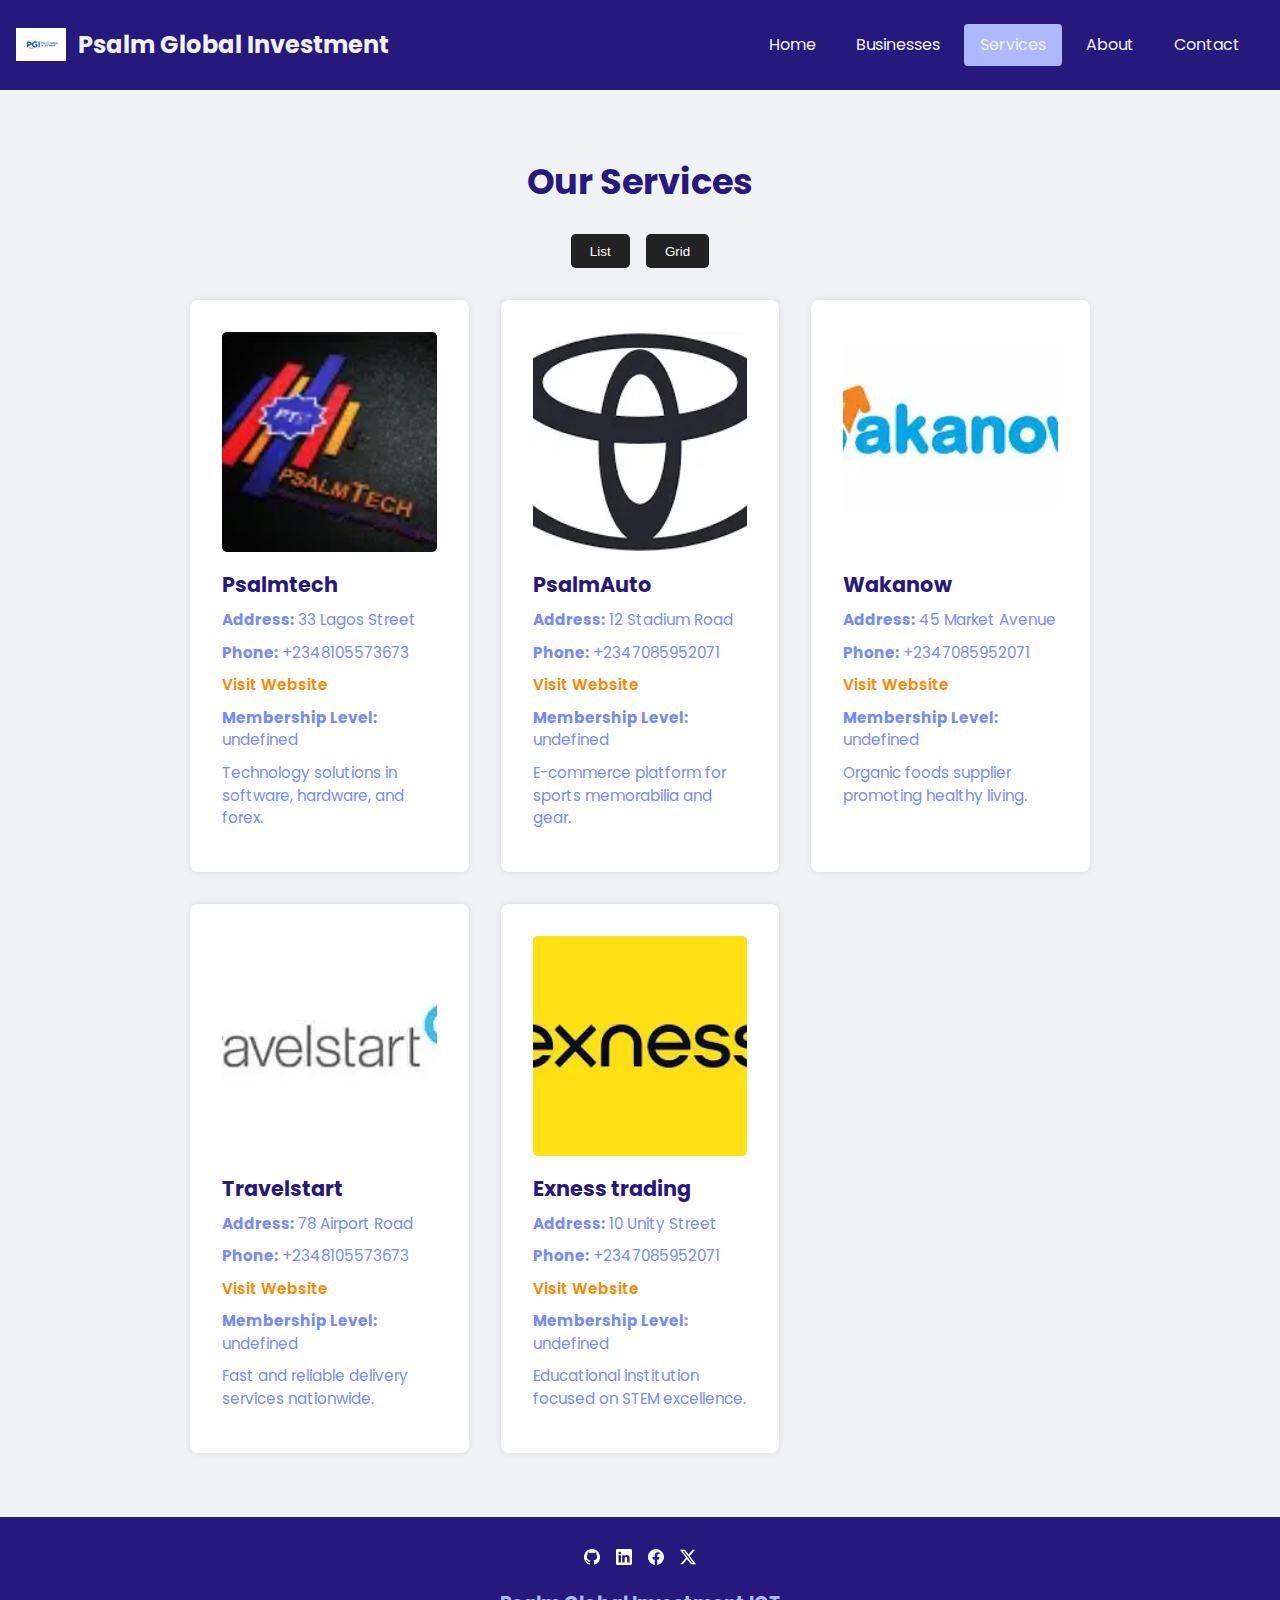
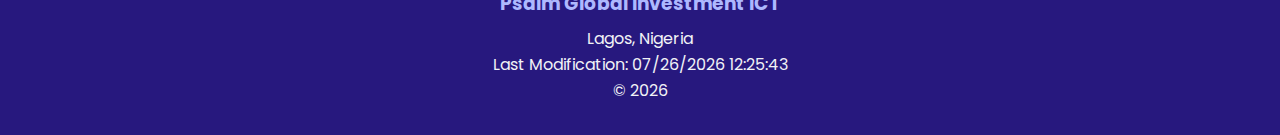
<file: finalproject/service.html>
<!DOCTYPE html>
<html lang="en-US">
  <head>
    <meta charset="UTF-8">
    <meta name="viewport" content="width=device-width, initial-scale=1.0">
    <title>service - Oni Samson Promise</title>
    <meta name="description" content="Psalm Global Investment - a diversified holding company in automotive, oil & gas, gadgets, beverages, and real estate.">
    <meta name="author" content="Oni Samson Promise">
    <meta property="og:title" content="Psalm Global Investment">
    <meta property="og:description" content="A diversified holding company shaping industries across Africa.">
    <meta property="og:image" content="images/og-image.webp">
    <meta property="og:url" content="https://yourgithub.io/finalproject/">
    <meta property="og:type" content="website" />
    <link rel="icon" href="images/favicon (1).ico">
    <link rel="stylesheet" href="styles/servicesmall.css">
    <link rel="stylesheet" href="styles/servicemedium.css">
    <link rel="stylesheet" href="styles/servicelarge.css">
    <script src="scripts/service.js" defer></script>
    <script src="scripts/date.js" defer></script>
    <link rel="alternate" type="application/json" href="data/business.json">
    <link rel="alternate" type="application/json" href="data/service.json">
    <link rel="preconnect" href="https://fonts.googleapis.com">
    <link rel="preconnect" href="https://fonts.gstatic.com" crossorigin>
    <link href="https://fonts.googleapis.com/css2?family=Roboto:wght@400;700&family=Poppins:wght@400;700&display=swap" rel="stylesheet">
  </head>
  
  <body>
    <header class="site-header">
      <div id="brand" class="brand">
        <a href="index.html">
          <img src="images/logoicon.webp" alt="logo" class="logo" loading="lazy">
        </a>
        <span>Psalm Global Investment</span>
      </div>
      <nav id="primary-nav" class="primary-nav" aria-label="Main navigation">
        <ul>
          <li><a href="index.html">Home</a></li>
          <li><a href="business.html">Businesses</a></li>
          <li class="current"><a href="service.html">Services</a></li>
          <li><a href="about.html">About</a></li>
          <li><a href="contact.html">Contact</a></li>
        </ul>
      </nav>
      <button id="ham-btn" class="hamburger" aria-label="Toggle navigation"></button>
    </header>
    
    <main>
      <h1>Our Services</h1>
      <div class="menu">
        <button id="list">List</button>
        <button id="grid">Grid</button>
      </div>
      <section id="service"></section>
    </main>
    
    <footer>
      <div class="social">
        <a href="https://github.com" target="_blank"><img src="images/github.svg" alt="GitHub" width="16" height="16"></a>
        <a href="https://linkedin.com/in/samson-oni-9611a8266" target="_blank"><img src="images/linkedin.svg" alt="LinkedIn" width="16" height="16"></a>
        <a href="https://facebook.com/psalmproxy1010" target="_blank"><img src="images/facebook.svg" alt="Facebook" width="16" height="16"></a>
        <a href="https://twitter.com/psalmproxy" target="_blank"><img src="images/twitter-x.svg" alt="Twitter" width="16" height="16"></a>
      </div>
      
      <div class="foot">
        <h3>Psalm Global Investment ICT</h3>
        <p>Lagos, Nigeria</p>
        <p>Last Modification: <span id="last-modified"></span></p>
        <p>&copy; <span id="current-year"></span></p>
      </div>
    </footer>
  </body>
</html>
</file>
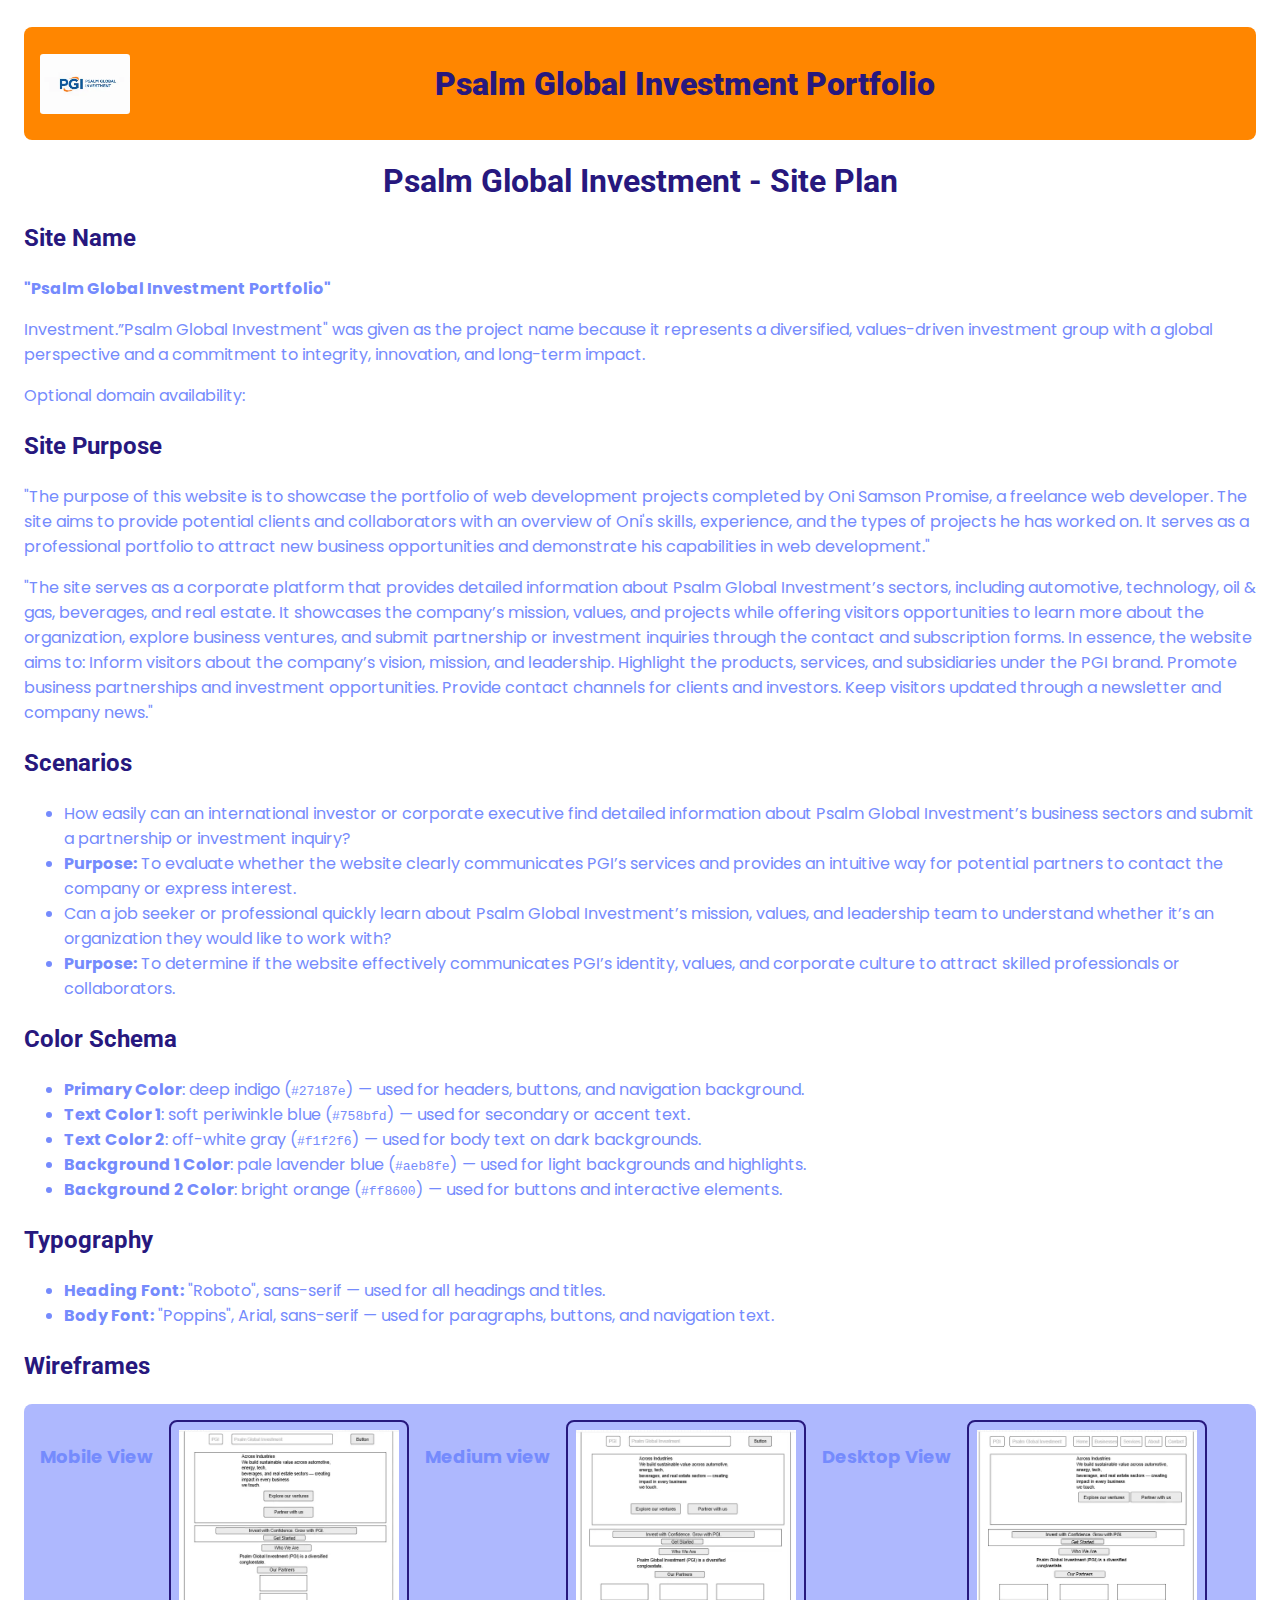
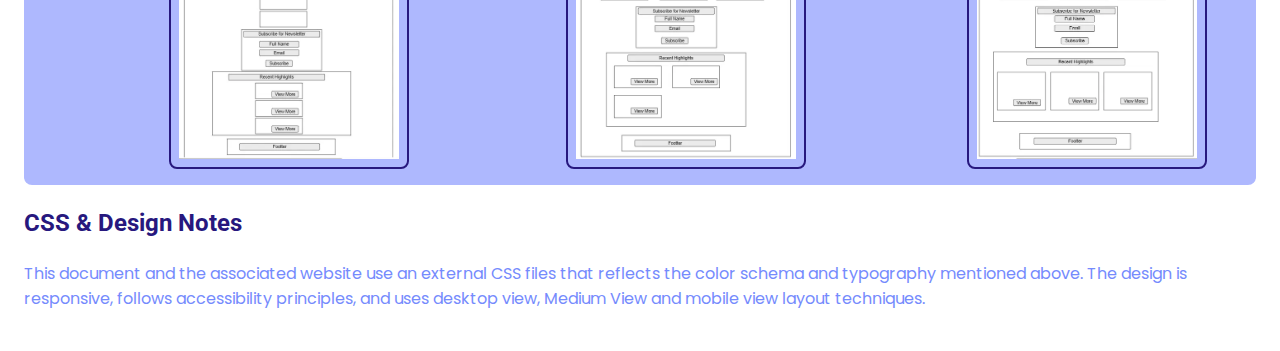
<file: finalproject/siteplan.html>
<!DOCTYPE html>
<html lang="en-US">
    <head>
        <meta charset="UTF-8">
        <meta name="viewport" content="width=device-width, initial-scale=1.0">
        <title>siteplan - Oni Samson Promise</title>
        <meta name="description" content="A site plan for Psalm Global Investment - a diversified holding company in automotive, oil & gas, gadgets, beverages, and real estate.">
        <meta name="author" content="Oni Samson Promise">
        <meta property="og:title" content="Psalm Global Investment">
        <meta property="og:description" content="A diversified holding company shaping industries across Africa.">
        <meta property="og:image" content="images/og-image.webp">
        <meta property="og:url" content="https://yourgithub.io/finalproject/">
        <meta property="og:type" content="website" />
        <link rel="icon" href="images/favicon (1).ico">
        <link rel="stylesheet" href="styles/siteplan.css">
        <link rel="preconnect" href="https://fonts.googleapis.com">
        <link rel="preconnect" href="https://fonts.gstatic.com" crossorigin>
        <link href="https://fonts.googleapis.com/css2?family=Roboto:wght@400;700&family=Poppins:wght@400;700&display=swap" rel="stylesheet">
    </head>
    
    <body>
        <header>
            <img src="images/logoicon.webp" alt="company logo">
            <h1><strong>Psalm Global Investment Portfolio</strong></h1>
        </header>
        
        <h1> Psalm Global Investment - Site Plan</h1>
        
        <section>
            <h3>Site Name</h3>
            <p><strong> "Psalm Global Investment Portfolio" </strong></p>
            <p>
                Investment.”Psalm Global Investment" was given as the project
                name because it represents a diversified, values-driven investment
                group with a global perspective and a commitment to integrity, innovation,
                and long-term impact.
            </p>
            
            <p>Optional domain availability: <code></code></p>
        </section>
        
        <section>
            <h3>Site Purpose</h3>
            <p>
                "The purpose of this website is to showcase the portfolio of web development projects
                completed by Oni Samson Promise, a freelance web developer. The site aims to provide
                potential clients and collaborators with an overview of Oni's skills, experience,
                and the types of projects he has worked on. It serves as a professional portfolio to
                attract new business opportunities and demonstrate his capabilities in web development."
            </p>
            
            <p>
                "The site serves as a corporate platform that provides detailed information about Psalm Global Investment’s sectors,
                including automotive, technology, oil & gas, beverages, and real estate. It showcases the company’s mission, values,
                and projects while offering visitors opportunities to learn more about the organization, explore business ventures,
                and submit partnership or investment inquiries through the contact and subscription forms.
                In essence, the website aims to: Inform visitors about the company’s vision, mission, and leadership.
                Highlight the products, services, and subsidiaries under the PGI brand.
                Promote business partnerships and investment opportunities.
                Provide contact channels for clients and investors.
                Keep visitors updated through a newsletter and company news."
            </p>
        </section>
        
        <section>
            <h3>Scenarios</h3>
            <ul>
                <li>
                    How easily can an international investor or corporate executive find detailed information
                    about Psalm Global Investment’s business sectors and submit a partnership or investment inquiry?
                </li>
                
                <li>
                    <strong>Purpose:</strong> To evaluate whether the website clearly communicates PGI’s services and provides
                    an intuitive way for potential partners to contact the company or express interest.
                </li>
                
                <li>
                    Can a job seeker or professional quickly learn about Psalm Global Investment’s mission, values,
                    and leadership team to understand whether it’s an organization they would like to work with?
                </li>
                
                <li>
                    <strong>Purpose:</strong> To determine if the website effectively communicates PGI’s identity, values,
                    and corporate culture to attract skilled professionals or collaborators.
                </li>
            </ul>
        </section>
        
        <section>
            <h3>Color Schema</h3>
            <ul>
                <li><strong>Primary Color</strong>: deep indigo (<code>#27187e</code>) — used for headers, buttons, and navigation background.</li>
                <li><strong>Text Color 1</strong>: soft periwinkle blue (<code>#758bfd</code>) — used for secondary or accent text.</li>
                <li><strong>Text Color 2</strong>: off-white gray (<code>#f1f2f6</code>) — used for body text on dark backgrounds.</li>
                <li><strong>Background 1 Color</strong>: pale lavender blue (<code>#aeb8fe</code>) — used for light backgrounds and highlights.</li>
                <li><strong>Background 2 Color</strong>: bright orange (<code>#ff8600</code>) — used for buttons and interactive elements.</li>
            </ul>
        </section>
        
        <section>
            <h3>Typography</h3>
            <ul>
                <li><strong>Heading Font:</strong> "Roboto", sans-serif — used for all headings and titles.</li>
                <li><strong>Body Font:</strong> "Poppins", Arial, sans-serif — used for paragraphs, buttons, and navigation text.</li>
            </ul>
        </section>
        
        <section>
            <h3>Wireframes</h3>
            <div class="wireframes">
                <h4>Mobile View</h4>
                <img src="images/mobile_view_pgi_wireframe.webp" alt="Wireframe of mobile view homepage" loading="lazy">
                <h4>Medium view</h4>
                <img src="images/medium_view_pgi_wireframe.webp" alt="Wireframe of Medium view homepage" loading="lazy">
                
                <h4>Desktop View</h4>
                <img src="images/desktop_view_pgi_wireframe.webp" alt="Wireframe of desktop view homepage" loading="lazy">
            </div>
        </section>
        
        <section>
            <h3>CSS & Design Notes</h3>
            <p>
                This document and the associated website use an external CSS files that reflects the color schema and typography mentioned above.
                The design is responsive, follows accessibility principles, and uses desktop view, Medium View and mobile view layout techniques.
            </p>
        </section>
    </body>
</html>
</file>
<file: ask_about_me/styles/about_small.css>
/* Responsive */
@media (max-width: 768px) {
  .nav-links {
    display: none;
    flex-direction: column;
    background: var(--primary-color);
    width: 100%;
    margin-top: 1rem;
  }

  .nav-links.active {
    display: flex;
  }

  #menu-toggle {
    display: block;
  }

  .welcome-note img {
    width: 100%;
    max-width: 100%;
    border: 2px solid var(--primary-color);
    border-radius: 7px;
  }
  .welcome-note {
    display: flex;
    flex-direction: column;
    margin-top: 20px;
    margin-bottom: 20px;
    gap: 20px;
    max-width: 70%;
  }
  
  textarea {
  width: 100%;
  max-width: 100%;
  padding: 0.5rem;
  margin-top: 0.25rem;
  border-radius: 5px;
  border: 3px solid #333333;
}
}

/* Dark Theme */
body.dark {
  background-color: var(--dark-bg);
  color: var(--dark-text);
}

body.dark .card {
  background-color: #1e1e1e;
  color: var(--dark-text);
}

img {
  max-width: 100%;
  display: block;
  height: auto;
  /*loading: lazy;*/
}

.welcome-note p {
  text-align: justify;
}
</file>
<file: ask_about_me/styles/blog_small.css>
/* Responsive */
@media (max-width: 768px) {
  .nav-links {
    display: none;
    flex-direction: column;
    background: var(--primary-color);
    width: 100%;
    margin-top: 1rem;
  }

  .nav-links.active {
    display: flex;
  }

  #menu-toggle {
    display: block;
  }

  .welcome-note img {
    width: 100%;
    max-width: 100%;
    border: 2px solid var(--primary-color);
    border-radius: 7px;
  }
  .welcome-note {
    display: flex;
    flex-direction: column;
    margin-top: 20px;
    margin-bottom: 20px;
    gap: 20px;
    max-width: 70%;
  }
  
  textarea {
  width: 100%;
  max-width: 100%;
  padding: 0.5rem;
  margin-top: 0.25rem;
  border-radius: 5px;
  border: 3px solid #333333;
}
}

/* Dark Theme */
body.dark {
  background-color: var(--dark-bg);
  color: var(--dark-text);
}

body.dark .card {
  background-color: #1e1e1e;
  color: var(--dark-text);
}

img {
  max-width: 100%;
  display: block;
  height: auto;
  /*loading: lazy;*/
}

.welcome-note p {
  text-align: justify;
}
</file>
<file: ask_about_me/styles/home-small.css>
/* Responsive */
@media (max-width: 768px) {
  .nav-links {
    display: none;
    flex-direction: column;
    background: var(--primary-color);
    width: 100%;
    margin-top: 1rem;
  }

  .nav-links.active {
    display: flex;
  }

  #menu-toggle {
    display: block;
  }

  .welcome-note img {
    width: 100%;
    max-width: 100%;
    border: 2px solid var(--primary-color);
    border-radius: 7px;
  }
  .welcome-note {
    display: flex;
    flex-direction: column;
    margin-top: 20px;
    margin-bottom: 20px;
    gap: 20px;
    max-width: 70%;
  }
  
  textarea {
  width: 100%;
  max-width: 100%;
  padding: 0.5rem;
  margin-top: 0.25rem;
  border-radius: 5px;
  border: 3px solid #333333;
}
}

/* Dark Theme */
body.dark {
  background-color: var(--dark-bg);
  color: var(--dark-text);
}

body.dark .card {
  background-color: #1e1e1e;
  color: var(--dark-text);
}

img {
  max-width: 100%;
  display: block;
  height: auto;
  /*loading: lazy;*/
}

.welcome-note p {
  text-align: justify;
}
</file>
<file: ask_about_me/styles/siteplan.css>
:root {
    --primary-color: #1e90ff; /*Dodger Blue*/
    --text-color1: #333333; /*Dark Gray*/
    --text-color2: #f0f0f0; /* white2*/
    --background1-color: #ffffff; /*White*/
    --background2-color: #121212; /*Charcoal*/
    --heading-font: "Roboto", sans-serif;
    --body-font: "Roboto", sans-serif;
}

body {
    font-family: var(--body-font);
    padding: 1rem;
}

* {
    box-sizing: border-box;
}

header {
    background-color: var(--background2-color);
    color: var(--text-color);
    padding: 16px;
    display: grid;
    grid-template-columns: auto 1fr; /* logo then text */
    align-items: center; /* vertically center */
    text-align: right;
    margin-top: 0.2rem;
    border-radius: 0.5rem;
}

header img {
    height: 60px;
    border-radius: 0.2rem;
}

h1 {
    display: grid;
    text-align: center;
    font-size: xx-large;
    font-family: var(--body-font);
    color: #333333;
}

h2, h3 {
    color: var(--text-color);
    font-size: xx-large;
    font-family: var(--body-font);
}

h4 {
    color: var(--text-color);
    font-size: large;
    font-family: var(--body-font); 
}

p {
    font-family: var(--body-font);
}

ul li {
    font-family: var(--body-font);
}

.wireframes {
    background-color: var(--background1-color);
    display: flex;
    flex-direction: row;
    gap: 1rem;
}

.wireframes img {
    width: 100%;
    max-width: 20%;
    height: auto;
    border: 1px solid var(--background1-color);
    padding: 0.5rem;
}
</file>
<file: finalproject/styles/businessmall.css>
/* ====================================
   SMALL VIEW (default: mobile-first)
==================================== */
:root {
  --primary-color: #27187e;
  --text-color1: #758bfd; 
  --text-color2: #f1f2f6; 
  --background1-color: #aeb8fe;
  --background2-color: #ff8600;
  --heading-font: "Roboto", sans-serif;
  --body-font: "Poppins", Arial, sans-serif;
}

* {
  margin: 0;
  padding: 0;
  box-sizing: border-box;
}

body {
  font-family: var(--body-font);
  line-height: 1.6;
  color: var(--text-color1);
  background-color: var(--text-color2);
}

img {
  max-width: 100%;
  height: auto;
  display: block;
}

h1, h2, h3, h4 {
  color: var(--primary-color);
  margin-bottom: 0.5rem;
}

/* ---------- Buttons ---------- */
.btn {
  display: inline-block;
  background: var(--primary-color);
  color: var(--text-color2);
  padding: 0.75rem 1.25rem;
  border-radius: 5px;
  text-decoration: none;
  transition: background 0.3s;
}
.btn:hover { background: var(--text-color1); }

.btn.ghost {
  background: transparent;
  border: 2px solid var(--primary-color);
  color: var(--primary-color);
}
.btn.ghost:hover {
  background: var(--primary-color);
  color: var(--text-color2);
}

/* ---------- Header ---------- */
header {
  display: flex;
  flex-direction: column;
  align-items: center;
  background: var(--primary-color);
  color: var(--text-color2);
  padding: 1rem;
  position: relative;
}

.brand {
  display: flex;
  align-items: center;
  gap: 0.75rem;
}

.logo {
  width: 50px;
  height: auto;
}

header span {
  font-size: 1.5rem;
  font-weight: bold;
}

/* ---------- Navigation ---------- */
nav ul {
  list-style: none;
  display: none;
  flex-direction: column;
  gap: 0.5rem;
  background: var(--text-color1);
  padding: 0.5rem;
  border-radius: 5px;
  margin-top: 0.5rem;
}

nav a {
  color: var(--text-color2);
  text-decoration: none;
  padding: 0.5rem 1rem;
  display: block;
  border-radius: 4px;
}

nav a:hover,
nav .current a {
  background: var(--primary-color);
}

/* ---------- Hamburger Menu ---------- */
.hamburger {
  position: absolute;
  top: 1rem;
  right: 1rem;
  background: none;
  border: none;
  font-size: 2rem;
  color: var(--text-color2);
  cursor: pointer;
}
.hamburger::before { content: "\2630"; }
.hamburger.show::before { content: "\00d7"; }

#primary-nav ul.show { display: flex; }

/* ---------- Main Content ---------- */
main {
  background-color: var(--text-color2);
  color: var(--text-color1);
  padding: 2rem 1rem;
  text-align: center;
}

main h1 {
  font-size: 1.8rem;
  color: var(--primary-color);
  margin-bottom: 2rem;
}

/* ---------- Business Cards ---------- */
.business-groups {
  display: grid;
  grid-template-columns: 1fr;
  gap: 1.5rem;
}

.business-groups div {
  background-color: var(--text-color2);
  border-radius: 1rem;
  box-shadow: 0 4px 12px rgba(0, 0, 0, 0.08);
  padding: 1.5rem;
  text-align: left;
  transition: transform 0.3s ease, box-shadow 0.3s ease;
}
.business-groups div:hover {
  transform: translateY(-5px);
  box-shadow: 0 6px 16px rgba(0, 0, 0, 0.12);
}

.business-groups img {
  width: 100%;
  height: 200px;
  object-fit: cover;
  border-radius: 0.8rem;
  margin-bottom: 1rem;
}

.business-groups h2 {
  font-size: 1.2rem;
  color: var(--primary-color);
  margin-bottom: 0.5rem;
}

.business-groups address {
  font-style: normal;
  color: var(--text-color1);
  font-size: 0.95rem;
  margin-bottom: 0.8rem;
}

.business-groups p {
  font-size: 0.95rem;
  color: var(--background1-color);
  line-height: 1.5;
  margin-bottom: 1rem;
}

.business-groups a {
  display: inline-block;
  background-color: var(--background2-color);
  color: var(--text-color2);
  text-decoration: none;
  font-weight: 600;
  padding: 0.6rem 1.2rem;
  border-radius: 0.5rem;
  transition: background-color 0.3s ease;
}
.business-groups a:hover { background-color: var(--text-color1); }

/* ---------- Footer ---------- */
footer {
  background-color: var(--primary-color);
  color: var(--text-color2);
  text-align: center;
  padding: 2rem 1rem;
  font-family: var(--body-font);
}

footer .social {
  display: flex;
  justify-content: center;
  gap: 1rem;
  margin-bottom: 1.5rem;
}

footer .social a img {
  filter: brightness(0) invert(1);
  transition: transform 0.2s ease, filter 0.2s ease;
}

footer .social a:hover img {
  transform: scale(1.2);
  filter: brightness(0) invert(0.7);
}

footer .foot {
  line-height: 1.6;
}

footer .foot h3 {
  color: var(--background1-color);
  margin-bottom: 0.5rem;
}

footer .foot a {
  color: var(--text-color1);
  text-decoration: none;
  transition: color 0.2s ease;
}

footer .foot a:hover {
  color: var(--background2-color);
}
</file>
<file: finalproject/styles/businessmedium.css>
/* ====================================
   MEDIUM VIEW (min-width: 38rem)
==================================== */
@media only screen and (min-width: 38rem) {
  main { padding: 3rem 2rem; }
  main h1 { font-size: 2rem; }
  .business-groups {
    grid-template-columns: 1fr 1fr;
    gap: 2rem;
  }
  .business-groups img { height: 220px; }
}
</file>
<file: finalproject/styles/businesslarge.css>
/* ====================================
   LARGE VIEW (min-width: 64rem)
==================================== */
@media only screen and (min-width: 64rem) {
  header {
    flex-direction: row;
    justify-content: space-between;
    align-items: center;
  }

  .hamburger { display: none; }

  #primary-nav ul {
    display: flex !important;
    flex-direction: row;
    background: none;
    margin-top: 0;
  }

  body {
    max-width: 1500px;
    margin: 0 auto;
  }

  main { padding: 4rem 3rem; }
  main h1 { font-size: 2.2rem; }

  .business-groups {
    grid-template-columns: repeat(3, 1fr);
    gap: 2.5rem;
    max-width: 1200px;
    margin: 0 auto;
  }
  .business-groups div { padding: 2rem; }
  .business-groups img { height: 240px; }

   footer {
  background-color: #27187E; /* deep indigo */
  color: #F1F2F6; /* light gray/white text */
  text-align: center;
  padding: 2rem 1rem;
  font-family: 'Poppins', sans-serif;
}

footer .social {
  display: flex;
  justify-content: center;
  gap: 1rem;
  margin-bottom: 1.5rem;
}

footer .social a img {
  filter: brightness(0) invert(1); /* makes icons white */
  transition: transform 0.2s ease, filter 0.2s ease;
}

footer .social a:hover img {
  transform: scale(1.2);
  filter: brightness(0) invert(0.7);
}

footer .foot {
  line-height: 1.6;
}

footer .foot h3 {
  color: #AEB8FE;
  margin-bottom: 0.5rem;
}

footer .foot a {
  color: #758BFD;
  text-decoration: none;
  transition: color 0.2s ease;
}

footer .foot a:hover {
  color: #FF8600; /* orange accent */
}
}
</file>
<file: finalproject/styles/contactsmall.css>
/* ====================================
   SMALL VIEW (default: mobile-first)
==================================== */
:root {
  --primary-color: #27187e;
  --text-color1: #758bfd; 
  --text-color2: #f1f2f6; 
  --background1-color: #aeb8fe;
  --background2-color: #ff8600;
  --heading-font: "Roboto", sans-serif;
  --body-font: "Poppins", Arial, sans-serif;
}

* {
  margin: 0;
  padding: 0;
  box-sizing: border-box;
}

body {
  font-family: "Poppins", Arial, sans-serif;
  line-height: 1.6;
  color: var(--text-color1);
  background-color: var(--text-color2);
}

img {
  max-width: 100%;
  height: auto;
  display: block;
}

h1, h2, h3, h4 {
  color: var(--primary-color);
  margin-bottom: 0.5rem;
}

/* ---------- Buttons ---------- */
.btn {
  display: inline-block;
  background: var(--primary-color);
  color: var(--text-color2);
  padding: 0.75rem 1.25rem;
  border-radius: 5px;
  text-decoration: none;
  transition: background 0.3s;
}
.btn:hover { background: var(--background1-color); }

.btn.ghost {
  background: transparent;
  border: 2px solid var(--primary-color);
  color: var(--primary-color);
}
.btn.ghost:hover {
  background: var(--primary-color);
  color: var(--text-color2);
}

/* ---------- Header ---------- */
header {
  display: flex;
  flex-direction: column;
  align-items: center;
  background: var(--primary-color);
  color: var(--text-color2);
  padding: 1rem;
  position: relative;
}

.brand {
  display: flex;
  align-items: center;
  gap: 0.75rem;
}

.logo {
  width: 50px;
  height: auto;
}

header span {
  font-size: 1.5rem;
  font-weight: bold;
}

/* ---------- Navigation ---------- */
nav ul {
  list-style: none;
  display: none;
  flex-direction: column;
  gap: 0.5rem;
  background: var(--text-color1);
  padding: 0.5rem;
  border-radius: 5px;
  margin-top: 0.5rem;
}

nav a {
  color: var(--text-color2);
  text-decoration: none;
  padding: 0.5rem 1rem;
  display: block;
  border-radius: 4px;
}

nav a:hover,
nav .current a {
  background: var(--background1-color);
}

/* ---------- Hamburger Menu ---------- */
.hamburger {
  position: absolute;
  top: 0.08rem;
  right: 0.1rem;
  background: none;
  border: none;
  font-size: 2rem;
  color: var(--text-color2);
  cursor: pointer;
}
.hamburger::before { content: "\2630"; }
.hamburger.show::before { content: "\00d7"; }

#primary-nav ul.show { display: flex; }

/* =======================
   HERO IMAGE
======================= */
.hero-img {
  width: 100%;
  overflow: hidden;
}

.hero-img img {
  width: 100%;
  height: 60vh;
  object-fit: cover;
  filter: brightness(0.9);
}

/* =======================
   CONTACT PAGE CONTENT
======================= */
h1 {
  text-align: center;
  color: var(--primary-color);
  font-size: 1.8rem;
  margin-top: 1.5rem;
  margin-bottom: 1.2rem;
}

/* =======================
   FORM STYLING
======================= */
.form-container {
  background: var(--text-color2);
  max-width: 500px;
  margin: 0 auto 3rem;
  padding: 1.5rem;
  border-radius: 10px;
  box-shadow: 0 4px 15px rgba(0, 0, 0, 0.05);
}

form {
  display: flex;
  flex-direction: column;
  gap: 1rem;
  text-align: left;
}

label {
  font-weight: 600;
  color: var(--primary-color);
  font-size: 0.95rem; 
}

input,
textarea,
select {
  width: 100%;
  padding: 0.8rem;
  border: 1.5px solid var(--background1-color);
  border-radius: 6px;
  font-size: 1rem;
  font-family: inherit;
  transition: border-color 0.3s ease, box-shadow 0.3s ease;
}

input:focus,
textarea:focus,
select:focus {
  border-color: var(--primary-color);
  box-shadow: 0 0 5px rgba(39, 24, 126, 0.15);
  outline: none;
}

textarea {
  resize: vertical;
  min-height: 120px;
}

button {
  background: var(--primary-color);
  color: var(--text-color2);
  border: none;
  border-radius: 6px;
  padding: 0.9rem;
  cursor: pointer;
  transition: background 0.3s ease;
}

.form-container button:hover {
  color: var(--text-color2);
  cursor: pointer;
  font-size: larger;  
}

/* =======================
   FOOTER (Using Root Colors)
======================= */
footer {
  background-color: var(--primary-color);
  color: var(--text-color2);
  text-align: center;
  padding: 2rem 1rem;
  font-family: var(--body-font);
}

footer .social {
  display: flex;
  justify-content: center;
  gap: 1rem;
  margin-bottom: 1.5rem;
}

footer .social a img {
  filter: brightness(0) invert(1);
  transition: transform 0.2s ease, filter 0.2s ease;
}

footer .social a:hover img {
  transform: scale(1.2);
  filter: brightness(0) invert(0.7);
}

footer .foot {
  line-height: 1.6;
}

footer .foot h3 {
  color: var(--background1-color);
  margin-bottom: 0.5rem;
}

footer .foot a {
  color: var(--text-color1);
  text-decoration: none;
  transition: color 0.2s ease;
}

footer .foot a:hover {
  color: var(--background2-color);
}
</file>
<file: finalproject/styles/contactmedium.css>
/* =======================
   MEDIUM VIEW (38+)
======================= */
@media only screen and (min-width: 38rem) {
  .form-container {
    max-width: 600px;
    padding: 2rem;
  }

  h1 {
    font-size: 2rem;
  }

  label {
    font-size: 1rem;
  }

  input,
  textarea,
  select {
    font-size: 1.05rem;
  }

  button {
    font-size: 1.05rem;
  }
}
</file>
<file: finalproject/styles/contactlarge.css>
/* =======================
   DESKTOP VIEW (64+)
======================= */
@media only screen and (min-width: 64rem) {
  header {
    flex-direction: row;
    justify-content: space-between;
    align-items: center;
  }

  .hamburger {
    display: none; /* hide hamburger on desktop */
  }

  #primary-nav ul {
    display: flex !important;
    flex-direction: row;
    background: none;
    margin-top: 0;
  }

  body {
    max-width: 1500px;
    margin: 0 auto;
  }

  .form-container {
    max-width: 800px;
    padding: 2.5rem 3rem;
  }

  form {
    display: grid;
    grid-template-columns: repeat(2, 1fr);
    gap: 1.5rem 2rem;
  }

  textarea,
  button {
    grid-column: span 2;
  }

  button {
    width: 40%;
    justify-self: center;
  }
  
   footer {
  background-color: #27187E; /* deep indigo */
  color: #F1F2F6; /* light gray/white text */
  text-align: center;
  padding: 2rem 1rem;
  font-family: 'Poppins', sans-serif;
}

footer .social {
  display: flex;
  justify-content: center;
  gap: 1rem;
  margin-bottom: 1.5rem;
}

footer .social a img {
  filter: brightness(0) invert(1); /* makes icons white */
  transition: transform 0.2s ease, filter 0.2s ease;
}

footer .social a:hover img {
  transform: scale(1.2);
  filter: brightness(0) invert(0.7);
}

footer .foot {
  line-height: 1.6;
}

footer .foot h3 {
  color: #AEB8FE;
  margin-bottom: 0.5rem;
}

footer .foot a {
  color: #758BFD;
  text-decoration: none;
  transition: color 0.2s ease;
}

footer .foot a:hover {
  color: #FF8600; /* orange accent */
} 
}
</file>
<file: finalproject/styles/homesmall.css>
/* ====================================
   SMALL VIEW (default: mobile-first)
==================================== */
:root {
  --primary-color: #27187e;
  --text-color1: #758bfd; 
  --text-color2: #f1f2f6; 
  --background1-color: #aeb8fe;
  --background2-color: #ff8600;
  --heading-font: "Roboto", sans-serif;
  --body-font: "Poppins", Arial, sans-serif;
}

* {
  margin: 0;
  padding: 0;
  box-sizing: border-box;
}

body {
  font-family: var(--body-font);
  line-height: 1.6;
  color: var(--background1-color);
  background-color: var(--text-color2);
}

img {
  max-width: 100%;
  height: auto;
  display: block;
}

h1, h2, h3, h4 {
  color: var(--primary-color);
  margin-bottom: 0.5rem;
}

/* ---------- Buttons ---------- */
.btn {
  display: inline-block;
  background: var(--primary-color);
  color: var(--text-color2);
  padding: 0.75rem 1.25rem;
  border-radius: 5px;
  text-decoration: none;
  transition: background 0.3s;
}
.btn:hover { background: var(--text-color1); }

.btn.ghost {
  background: transparent;
  border: 2px solid var(--primary-color);
  color: var(--primary-color);
}
.btn.ghost:hover {
  background: var(--primary-color);
  color: var(--text-color2);
}

/* ---------- Header ---------- */
header {
  display: flex;
  flex-direction: column;
  align-items: center;
  background: var(--primary-color);
  color: var(--text-color2);
  padding: 1rem;
  position: relative;
}

.brand {
  display: flex;
  align-items: center;
  gap: 0.75rem;
}

.logo {
  width: 50px;
  height: auto;
}

header span {
  font-size: 1.5rem;
  font-weight: bold;
}

/* ---------- Navigation ---------- */
nav ul {
  list-style: none;
  display: none;
  flex-direction: column;
  gap: 0.5rem;
  background: var(--text-color1);
  padding: 0.5rem;
  border-radius: 5px;
  margin-top: 0.5rem;
}

nav a {
  color: var(--text-color2);
  text-decoration: none;
  padding: 0.5rem 1rem;
  display: block;
  border-radius: 4px;
}

nav a:hover,
nav .current a {
  background: var(--primary-color);
}

/* ---------- Hamburger Menu ---------- */
.hamburger {
  position: absolute;
  top: 1rem;
  right: 1rem;
  background: none;
  border: none;
  font-size: 2rem;
  color: var(--text-color2);
  cursor: pointer;
}
.hamburger::before { content: "\2630"; }
.hamburger.show::before { content: "\00d7"; }

#primary-nav ul.show { display: flex; }

/* ========================================
   HERO SECTION
======================================== */
.hero {
  position: relative;
  text-align: center;
  background: var(--primary-color);
  color: var(--text-color2);
  overflow: hidden;
}

.hero-img img {
  width: 100%;
  opacity: 0.3;
}

.hero-inner {
  position: absolute;
  top: 47%;
  left: 50%;
  transform: translate(-50%, -50%);
  padding: 1rem;
  z-index: 2;
}

.hero h1,
.hero h2 {
  font-size: 1rem;
  margin-bottom: 1rem;
}

.cta {
  display: flex;
  flex-direction: column;
  gap: 0.6rem;
  align-items: center;
}

/* ========================================
   CTA BANNER
======================================== */
.cta-banner {
  background: var(--background2-color);
  color: var(--text-color2);
  text-align: center;
  padding: 1.5rem;
}

.cta-banner .btn {
  background: var(--text-color2);
  color: var(--background2-color);
}

.cta-banner .btn:hover {
  background: var(--primary-color);
  color: var(--text-color2);
}

/* ========================================
   ABOUT SECTION
======================================== */
.about-intro {
  text-align: center;
  padding: 2rem 1rem;
}

/* ========================================
   PARTNERS
======================================== */
.partners {
  text-align: center;
  padding: 2rem 1rem;
}

.partners .logos {
  display: flex;
  flex-direction: column;
  align-items: center;
  gap: 1.5rem;
}

/* ========================================
   NEWSLETTER
======================================== */
.newsletter {
  background: var(--primary-color);
  color: var(--text-color2);
  text-align: center;
  padding: 2rem 1rem;
}

.newsletter-container {
  max-width: 500px;
  margin: 0 auto;
}

.newsletter-form input {
  width: 100%;
  padding: 0.75rem;
  margin: 0.5rem 0;
  border-radius: 5px;
  border: none;
}

.newsletter-form button {
  width: 100%;
  padding: 0.75rem;
  background: var(--background2-color);
  color: var(--text-color2);
  border: none;
  border-radius: 5px;
}

.newsletter-form button:hover {
  background: #e06b00; /* slightly darker orange */
}

/* ========================================
   PROJECTS
======================================== */
.projects {
  padding: 2rem 1rem;
  text-align: center;
}

.grid {
  display: grid;
  gap: 1rem;
}

.card {
  background: var(--text-color2);
  border-radius: 10px;
  box-shadow: 0 2px 6px rgba(0, 0, 0, 0.1);
  padding: 1rem;
}

.card h4 {
  margin-top: 0.5rem;
  color: var(--primary-color);
}

/* ---------- Dialog / Modal ---------- */
.button {
  background: var(--primary-color);
  color: var(--text-color2);
  border: none;
  cursor: pointer;
  padding: 0.5rem 1rem;
  border-radius: 4px;
  font-weight: 600;
}

.button:hover {
  background: var(--text-color1);
}

dialog[open] {
  position: fixed;
  top: 50%;
  left: 50%;
  transform: translate(-50%, -50%);
  background: var(--text-color2);
  border: 1px solid rgba(0, 0, 0, 0.2);
  border-radius: 10px;
  padding: 1.5rem;
  width: 90%;
  max-width: 400px;
}

.close-button {
  position: absolute;
  top: 10px;
  right: 10px;
  background: none;
  border: none;
  font-size: 1.2rem;
  cursor: pointer;
}

/* ========================================
   FOOTER
======================================== */
footer {
  background-color: var(--primary-color);
  color: var(--text-color2);
  text-align: center;
  padding: 2rem 1rem;
  font-family: 'Poppins', sans-serif;
}

footer .social {
  display: flex;
  justify-content: center;
  gap: 1rem;
  margin-bottom: 1.5rem;
}

footer .social a img {
  filter: brightness(0) invert(1);
  transition: transform 0.2s ease, filter 0.2s ease;
}

footer .social a:hover img {
  transform: scale(1.2);
  filter: brightness(0) invert(0.7);
}

footer .foot {
  line-height: 1.6;
}

footer .foot h3 {
  color: var(--background1-color);
  margin-bottom: 0.5rem;
}

footer .foot a {
  color: var(--text-color1);
  text-decoration: none;
  transition: color 0.2s ease;
}

footer .foot a:hover {
  color: var(--background2-color);
}
</file>
<file: finalproject/styles/homemedium.css>
/* ========================================
   MEDIUM VIEWPORT (TABLET: ≥ 38rem)
   ======================================== */
@media only screen and (min-width: 38rem) {
  .hero h1 {
    font-size: 2.2rem;
  }

  .hero h2 {
    font-size: 1.4rem;
  }

  .cta {
    flex-direction: row;
    justify-content: center;
  }

  .partners .logos {
    flex-direction: row;
    justify-content: center;
  }

  .grid {
    grid-template-columns: repeat(2, 1fr);
  }

  .newsletter-container {
    max-width: 600px;
  }

  dialog[open] {
    max-width: 450px;
  }
}
</file>
<file: finalproject/styles/homelarge.css>
/* ========================================
   LARGE VIEWPORT (DESKTOP: ≥ 64rem)
   ======================================== */
@media only screen and (min-width: 64rem) {
  body {
    max-width: 1500px;
    margin: 0 auto;
  }

  .site-header {
    flex-direction: row;
    display: flex;
    justify-content: space-between;
    align-items: center;
    text-align: left;
  }

  .hamburger {
    display: none;
  }

  .primary-nav ul {
    display: flex !important;
    flex-direction: row;
    background: none;
    margin-top: 0;
  }

  .hero {
    text-align: left;
  }

  .hero-inner {
    left: 45%;
    top: 38%;
    transform: translateY(-50%);
    width: 45%;
  }

  .grid.grid-3 {
    grid-template-columns: repeat(3, 1fr);
  }

  .newsletter-container {
    max-width: 700px;
  }

  
   footer {
  background-color: #27187E; /* deep indigo */
  color: #F1F2F6; /* light gray/white text */
  text-align: center;
  padding: 2rem 1rem;
  font-family: 'Poppins', sans-serif;
}

footer .social {
  display: flex;
  justify-content: center;
  gap: 1rem;
  margin-bottom: 1.5rem;
}

footer .social a img {
  filter: brightness(0) invert(1); /* makes icons white */
  transition: transform 0.2s ease, filter 0.2s ease;
}

footer .social a:hover img {
  transform: scale(1.2);
  filter: brightness(0) invert(0.7);
}

footer .foot {
  line-height: 1.6;
}

footer .foot h3 {
  color: #AEB8FE;
  margin-bottom: 0.5rem;
}

footer .foot a {
  color: #758BFD;
  text-decoration: none;
  transition: color 0.2s ease;
}

footer .foot a:hover {
  color: #FF8600; /* orange accent */
}
}
</file>
<file: finalproject/styles/servicesmall.css>
/* =======================
   MOBILE VIEW
======================= */
:root {
  --primary-color: #27187e;
  --text-color1: #758bfd; 
  --text-color2: #f1f2f6; 
  --background1-color: #aeb8fe;
  --background2-color: #ff8600;
  --heading-font: "Roboto", sans-serif;
  --body-font: "Poppins", Arial, sans-serif;
}

* {
  margin: 0;
  padding: 0;
  box-sizing: border-box;
}

body {
  font-family: "Poppins", Arial, sans-serif;
  line-height: 1.6;
  color: var(--text-color1);
  background-color: var(--text-color2);
}

img {
  max-width: 100%;
  height: auto;
  display: block;
}

h1, h2, h3, h4 {
  color: var(--primary-color);
  margin-bottom: 0.5rem;
}

.btn {
  display: inline-block;
  background: var(--primary-color);
  color: var(--text-color2);
  padding: 0.75rem 1.25rem;
  border-radius: 5px;
  text-decoration: none;
  transition: background 0.3s;
}

.btn:hover {
  background: var(--text-color1);
}

.btn.ghost {
  background: transparent;
  border: 2px solid var(--primary-color);
  color: var(--primary-color);
}

.btn.ghost:hover {
  background: var(--primary-color);
  color: var(--text-color2);
}

/* ================================
   HEADER
=================================== */
header {
  display: flex;
  flex-direction: column;
  align-items: center;
  background: var(--primary-color);
  color: var(--text-color2);
  padding: 1rem;
  position: relative;
}

.brand {
  display: flex;
  align-items: center;
  gap: 0.75rem;
}

.logo {
  width: 50px;
  height: auto;
}

header span {
  font-size: 1.5rem;
  font-weight: bold;
}

nav ul {
  list-style: none;
  display: none;
  flex-direction: column;
  gap: 0.5rem;
  background: var(--text-color1);
  padding: 0.5rem;
  border-radius: 5px;
  margin-top: 0.5rem;
}

nav a {
  color: var(--text-color2);
  text-decoration: none;
  padding: 0.5rem 1rem;
  display: block;
  border-radius: 4px;
}

nav a:hover,
nav .current a {
  background: var(--background1-color);
}

/* HAMBURGER MENU */
.hamburger {
  position: absolute;
  top: 1rem;
  right: 1rem;
  background: none;
  border: none;
  font-size: 2rem;
  color: var(--text-color2);
  cursor: pointer;
}

.hamburger::before {
  content: "\2630"; /* menu icon */
}

.hamburger.show::before {
  content: "\00d7"; /* close icon */
}

#primary-nav ul.show {
  display: flex;
}

/* =======================
   MAIN CONTENT
======================= */
* {
  margin: 0;
  padding: 0;
  box-sizing: border-box;
}

/* ========== Page Layout ========== */
main {
  font-family: "Poppins", sans-serif;
  background-color: var(--text-color2);
  color: var(--text-color1);
  padding: 2rem 1rem;
  display: flex;
  flex-direction: column;
  align-items: center;
}

main h1 {
  text-align: center;
  font-size: 1.8rem;
  color: var(--primary-color);
  margin-bottom: 1.5rem;
}

/* ========== Service Container ========== */
#service {
  display: grid;
  grid-template-columns: 1fr;
  gap: 1.5rem;
  width: 100%;
  max-width: 900px;
}

/* ========== Service Card ========== */
.service-card {
  background-color: var(--text-color2);
  border-radius: 1rem;
  box-shadow: 0 4px 10px rgba(0, 0, 0, 0.1);
  padding: 1.5rem;
  transition: transform 0.3s ease, box-shadow 0.3s ease;
  text-align: left;
}

.service-card:hover {
  transform: translateY(-5px);
  box-shadow: 0 6px 16px rgba(0, 0, 0, 0.15);
}

.service-card img {
  width: 100%;
  height: 180px;
  object-fit: cover;
  border-radius: 0.8rem;
  margin-bottom: 1rem;
}

/* Text Styling */
.service-card h2 {
  color: var(--primary-color);
  font-size: 1.2rem;
  margin-bottom: 0.5rem;
}

.service-card p {
  margin-bottom: 0.6rem;
  line-height: 1.5;
  font-size: 0.95rem;
}

.service-card a {
  color: var(--background2-color);
  font-weight: 600;
  text-decoration: none;
}

.service-card a:hover {
  text-decoration: underline;
}

.menu {
  display: flex;
  justify-content: center;
  margin-bottom: 1.5rem;
  gap: 1rem;
}

.menu {
  display: none; /* hide on small screens */
}

/* =======================
   FOOTER
======================= */
footer {
  background-color: var(--primary-color);
  color: var(--text-color2);
  text-align: center;
  padding: 2rem 1rem;
  font-family: 'Poppins', sans-serif;
}

footer .social {
  display: flex;
  justify-content: center;
  gap: 1rem;
  margin-bottom: 1.5rem;
}

footer .social a img {
  filter: brightness(0) invert(1); /* makes icons white */
  transition: transform 0.2s ease, filter 0.2s ease;
}

footer .social a:hover img {
  transform: scale(1.2);
  filter: brightness(0) invert(0.7);
}

footer .foot {
  line-height: 1.6;
}

footer .foot h3 {
  color: var(--background1-color);
  margin-bottom: 0.5rem;
}

footer .foot a {
  color: var(--text-color1);
  text-decoration: none;
  transition: color 0.2s ease;
}

footer .foot a:hover {
  color: var(--background2-color);
}
</file>
<file: finalproject/styles/servicemedium.css>
/* =======================
   MEDIUM VIEW (38+)
======================= */
@media only screen and (min-width: 38rem) {
     main {
    padding: 3rem 2rem;
  }

  #service.grid {
    grid-template-columns: 1fr 1fr;
  }

  main h1 {
    font-size: 2rem;
  }
  .menu {
   display: none; /* hide on small screens */
  }

  .service-card img {
    height: 200px;
  }

  /* Default grid layout before any button click */
    #service {
    grid-template-columns: 1fr 1fr;
    gap: 2rem;
  }
}
</file>
<file: finalproject/styles/servicelarge.css>
/* =======================
   DESKTOP VIEW (64+)
======================= */
@media only screen and (min-width: 64rem) {
  header {
    flex-direction: row;
    justify-content: space-between;
    align-items: center;
  }

  .hamburger {
    display: none;
  }
  
  body {
    max-width: 1500px;
    margin: 0 auto;
  }

  #primary-nav ul {
    display: flex !important;
    flex-direction: row;
    background: none;
    margin-top: 0;
  }

  /****main content****/
  main {
    padding: 4rem 3rem;
  }

  /* Default grid layout before any button click */
  #service {
    display: grid;
    grid-template-columns: repeat(3, 1fr);
    gap: 2rem;
  }

  /* When Grid button is clicked */
  #service.grid {
    display: grid;
    grid-template-columns: repeat(3, 1fr);
    gap: 2rem;
  }

  /* When List button is clicked */
  #service.list {
    display: block;
  }

  .service-card {
    padding: 2rem;
    background: #fff;
    border-radius: 0.5rem;
    box-shadow: 0 0 6px rgba(0, 0, 0, 0.1);
  }

  .service-card img {
    height: 220px;
    width: 100%;
    object-fit: cover;
    border-radius: 0.3rem;
  }

  main h1 {
    font-size: 2.2rem;
  }

  .service-card h2 {
    font-size: 1.3rem;
  }

  /* Show menu only on large view */
  .menu {
    display: flex;
    justify-content: flex-end;
    margin-bottom: 2rem;
    gap: 1rem;
  }

  .menu button {
    background-color: #222;
    color: #fff;
    padding: 0.6rem 1.2rem;
    border: none;
    border-radius: 0.3rem;
    cursor: pointer;
  }

  .menu button:hover {
    background-color: #444;
  }

     footer {
  background-color: #27187E; /* deep indigo */
  color: #F1F2F6; /* light gray/white text */
  text-align: center;
  padding: 2rem 1rem;
  font-family: 'Poppins', sans-serif;
}

footer .social {
  display: flex;
  justify-content: center;
  gap: 1rem;
  margin-bottom: 1.5rem;
}

footer .social a img {
  filter: brightness(0) invert(1); /* makes icons white */
  transition: transform 0.2s ease, filter 0.2s ease;
}

footer .social a:hover img {
  transform: scale(1.2);
  filter: brightness(0) invert(0.7);
}

footer .foot {
  line-height: 1.6;
}

footer .foot h3 {
  color: #AEB8FE;
  margin-bottom: 0.5rem;
}

footer .foot a {
  color: #758BFD;
  text-decoration: none;
  transition: color 0.2s ease;
}

footer .foot a:hover {
  color: #FF8600; /* orange accent */
}

}
</file>
<file: finalproject/styles/siteplan.css>
:root {
  --primary-color: #27187e;
  --text-color1: #758bfd; 
  --text-color2: #f1f2f6; 
  --background1-color: #aeb8fe;
  --background2-color: #ff8600;
  --heading-font: "Roboto", sans-serif;
  --body-font: "Poppins", Arial, sans-serif;
}

* {
  box-sizing: border-box;
}

body {
  font-family: var(--body-font);
  color: var(--text-color1);
  padding: 1rem;
}

/* ---------- Header ---------- */
header {
  background-color: var(--background2-color);
  color: var(--text-color2);
  padding: 16px;
  display: grid;
  grid-template-columns: auto 1fr;
  align-items: center;
  text-align: right;
  margin-top: 0.2rem;
  border-radius: 0.5rem;
}

header img {
  height: 60px;
  border-radius: 0.2rem;
}

/* ---------- Headings ---------- */
h1 {
  text-align: center;
  font-size: xx-large;
  font-family: var(--heading-font);
  color: var(--primary-color);
}

h2, h3 {
  color: var(--primary-color);
  font-size: x-large;
  font-family: var(--heading-font);
}

h4 {
  color: var(--text-color1);
  font-size: large;
  font-family: var(--body-font);
}

/* ---------- Paragraphs & Lists ---------- */
p,
ul li {
  font-family: var(--body-font);
  color: var(--text-color1);
}

/* ---------- Wireframes Section ---------- */
.wireframes {
  background-color: var(--background1-color);
  display: flex;
  flex-direction: row;
  gap: 1rem;
  padding: 1rem;
  border-radius: 0.5rem;
}

.wireframes img {
  width: 100%;
  max-width: 20%;
  height: auto;
  border: 2px solid var(--primary-color);
  padding: 0.5rem;
  border-radius: 0.5rem;
}
</file>
<file: ask_about_me/styles/about.css>
/* Base Reset and Defaults */
:root {
  --primary-color: #1e90ff;
  --bg-color: #ffffff;
  --text-color: #333333;
  --dark-bg: #121212;
  --dark-text: #f0f0f0;
}

* {
  margin: 0;
  padding: 0;
  box-sizing: border-box;
}

body {
  font-family: Arial, sans-serif;
  background-color: var(--bg-color);
  color: var(--text-color);
  line-height: 1.6;
  padding-top: 0.5px;
  padding-bottom: 1px;
  padding-right: 1rem;
  padding-left: 1rem;
  transition: background-color 0.3s, color 0.3s;
}

header {
  background-color: var(--primary-color);
  color: var(--bg-color);
  padding: 1rem;
  text-align: center;
}

footer {
  background-color: var(--primary-color);
  color: var(--bg-color);
  padding: 1rem;
  text-align: center;
}

.navbar {
  display: flex;
  justify-content: space-between;
  align-items: center;
  flex-wrap: wrap;
}

.navbar img {
  width: 100%;
  max-width: 50px;
}

.nav-links {
  list-style: none;
  display: flex;
  gap: 1rem;
}

.nav-links a {
  text-decoration: none;
  color: var(--bg-color);
}

a:hover {
  color: var(--dark-bg);
  background-color: var(--bg-color);
  font-size: larger;
}

#menu-toggle {
  display: none;
  background: none;
  border: none;
  font-size: 1.5rem;
  color: var(--bg-color);
}

#menu-toggle:hover {
  color: var(--dark-bg);
  background-color: var(--bg-color);
}

.hero {
  text-align: center;
  margin-top: 2rem;
}

#themeToggle {
  background-color: var(--primary-color);
  border-radius: 10px;
  padding: 5px;
  margin-top: 10px;
  margin-bottom: 20px;
}

#themeToggle:hover {
  color: var(--dark-bg);
  background-color: var(--bg-color);
}

.projects-container {
  display: grid;
  grid-template-columns: repeat(auto-fit, minmax(250px, 1fr));
  gap: 1rem;
  margin-top: 1rem;
  margin-bottom: 1rem;
}

.card {
  border: 1px solid var(--bg-color);
  border-radius: 0.5rem;
  padding: 1rem;
  background-color: var(--bg-color);
}

.socialmedia {
  display: flex;
  margin-top: 10px;
  margin-bottom: 20px;
  width: 100%;
  max-width: 400px;
  gap: 30px;
}

Form {
  display: flex;
  flex-direction: column;
  width: 100%;
  max-width: 500px;
  margin-bottom: 50px;
  margin-top: 30px;
}

.welcome-note {
  display: flex;
  margin-top: 20px;
  margin-bottom: 20px;
  gap: 20px;
  max-width: 70%;
  
}

.welcome-note img {
  width: 100%;
  max-width: 20%;
  border: 2px solid var(--primary-color);
  border-radius: 7px;
}

.welcome-note p {
  text-align: justify;
}

.contact-form button {
  background: var(--primary-color);
  color: var(--bg-color);
  font-weight: bold;
  margin-top: 1.5rem;
  cursor: pointer;
  width: 100%;
  padding: 0.5rem;
  border-radius: 5px;
  border: 1px solid var(--text-color);
}

.contact-form button:hover {
  color: var(--dark-bg);
  background-color: var(--bg-color);
}

input[type="text"] {
  width: 100%;
  padding: 0.5rem;
  margin-top: 0.25rem;
  border-radius: 5px;
  border: 3px solid var(--text-color);
}

input[type="email"] {
  width: 100%;
  padding: 0.5rem;
  margin-top: 0.25rem;
  border-radius: 5px;
  border: 3px solid var(--text-color);
}

textarea {
  width: 100%;
  max-width: 100%;
  padding: 0.5rem;
  margin-top: 0.25rem;
  border-radius: 5px;
  border: 3px solid var(--text-color);
}
</file>
<file: ask_about_me/styles/blog.css>
/* Base Reset and Defaults */
:root {
  --primary-color: #1e90ff;
  --bg-color: #ffffff;
  --text-color: #333333;
  --dark-bg: #121212;
  --dark-text: #f0f0f0;
}

* {
  margin: 0;
  padding: 0;
  box-sizing: border-box;
}

body {
  font-family: Arial, sans-serif;
  background-color: var(--bg-color);
  color: var(--text-color);
  line-height: 1.6;
  padding-top: 0.5px;
  padding-bottom: 1px;
  padding-right: 1rem;
  padding-left: 1rem;
  transition: background-color 0.3s, color 0.3s;
}

header {
  background-color: var(--primary-color);
  color: var(--bg-color);
  padding: 1rem;
  text-align: center;
}

footer {
  background-color: var(--primary-color);
  color: var(--bg-color);
  padding: 1rem;
  text-align: center;
}

.navbar {
  display: flex;
  justify-content: space-between;
  align-items: center;
  flex-wrap: wrap;
}

.navbar img {
  width: 100%;
  max-width: 50px;
}

.nav-links {
  list-style: none;
  display: flex;
  gap: 1rem;
}

.nav-links a {
  text-decoration: none;
  color: var(--bg-color);
}

a:hover {
  color: var(--dark-bg);
  background-color: var(--bg-color);
  font-size: larger;
}

#menu-toggle {
  display: none;
  background: none;
  border: none;
  font-size: 1.5rem;
  color: var(--bg-color);
}

#menu-toggle:hover {
  color: var(--dark-bg);
  background-color: var(--bg-color);
}

.hero {
  text-align: center;
  margin-top: 2rem;
}

#themeToggle {
  background-color: var(--primary-color);
  border-radius: 10px;
  padding: 5px;
  margin-top: 10px;
  margin-bottom: 20px;
}

#themeToggle:hover {
  color: var(--dark-bg);
  background-color: var(--bg-color);
}

.projects-container {
  display: grid;
  grid-template-columns: repeat(auto-fit, minmax(250px, 1fr));
  gap: 1rem;
  margin-top: 1rem;
  margin-bottom: 1rem;
}

.card {
  border: 1px solid var(--bg-color);
  border-radius: 0.5rem;
  padding: 1rem;
  background-color: var(--bg-color);
}

.socialmedia {
  display: flex;
  margin-top: 10px;
  margin-bottom: 20px;
  width: 100%;
  max-width: 400px;
  gap: 30px;
}

Form {
  display: flex;
  flex-direction: column;
  width: 100%;
  max-width: 500px;
  margin-bottom: 50px;
  margin-top: 30px;
}

.welcome-note {
  display: flex;
  margin-top: 20px;
  margin-bottom: 20px;
  gap: 20px;
  max-width: 70%;
  
}

.welcome-note img {
  width: 100%;
  max-width: 20%;
  border: 2px solid var(--primary-color);
  border-radius: 7px;
}

.welcome-note p {
  text-align: justify;
}

.contact-form button {
  background: var(--primary-color);
  color: var(--bg-color);
  font-weight: bold;
  margin-top: 1.5rem;
  cursor: pointer;
  width: 100%;
  padding: 0.5rem;
  border-radius: 5px;
  border: 1px solid var(--text-color);
}

.contact-form button:hover {
  color: var(--dark-bg);
  background-color: var(--bg-color);
}

input[type="text"] {
  width: 100%;
  padding: 0.5rem;
  margin-top: 0.25rem;
  border-radius: 5px;
  border: 3px solid var(--text-color);
}

input[type="email"] {
  width: 100%;
  padding: 0.5rem;
  margin-top: 0.25rem;
  border-radius: 5px;
  border: 3px solid var(--text-color);
}

textarea {
  width: 100%;
  max-width: 100%;
  padding: 0.5rem;
  margin-top: 0.25rem;
  border-radius: 5px;
  border: 3px solid var(--text-color);
}
</file>
<file: ask_about_me/styles/home.css>
/* Base Reset and Defaults */
:root {
  --primary-color: #1e90ff;
  --bg-color: #ffffff;
  --text-color: #333333;
  --dark-bg: #121212;
  --dark-text: #f0f0f0;
}

* {
  margin: 0;
  padding: 0;
  box-sizing: border-box;
}

body {
  font-family: Arial, sans-serif;
  background-color: var(--bg-color);
  color: var(--text-color);
  line-height: 1.6;
  padding-top: 0.5px;
  padding-bottom: 1px;
  padding-right: 1rem;
  padding-left: 1rem;
  transition: background-color 0.3s, color 0.3s;
}

header {
  background-color: var(--primary-color);
  color: var(--bg-color);
  padding: 1rem;
  text-align: center;
}

footer {
  background-color: var(--primary-color);
  color: var(--bg-color);
  padding: 1rem;
  text-align: center;
}

.navbar {
  display: flex;
  justify-content: space-between;
  align-items: center;
  flex-wrap: wrap;
}

.navbar img {
  width: 100%;
  max-width: 50px;
}

.nav-links {
  list-style: none;
  display: flex;
  gap: 1rem;
}

.nav-links a {
  text-decoration: none;
  color: var(--bg-color);
}

a:hover {
  color: var(--dark-bg);
  background-color: var(--bg-color);
  font-size: xx-large;
}

#menu-toggle {
  display: none;
  background: none;
  border: none;
  font-size: 1.5rem;
  color: var(--bg-color);
}

#menu-toggle:hover {
  color: var(--dark-bg);
  background-color: var(--bg-color);
}

.hero {
  text-align: center;
  margin-top: 2rem;
}

#themeToggle {
  background-color: var(--primary-color);
  border-radius: 10px;
  padding: 5px;
  margin-top: 10px;
  margin-bottom: 20px;
}

#themeToggle:hover {
  color: var(--dark-bg);
  background-color: var(--bg-color);
}

.projects-container {
  display: grid;
  grid-template-columns: repeat(auto-fit, minmax(250px, 1fr));
  gap: 1rem;
  margin-top: 1rem;
  margin-bottom: 1rem;
}

.card {
  border: 1px solid var(--bg-color);
  border-radius: 0.5rem;
  padding: 1rem;
  background-color: var(--bg-color);
}

.socialmedia {
  display: flex;
  margin-top: 10px;
  margin-bottom: 20px;
  width: 100%;
  max-width: 400px;
  gap: 30px;
}

Form {
  display: flex;
  flex-direction: column;
  width: 100%;
  max-width: 500px;
  margin-bottom: 50px;
  margin-top: 30px;
}

.welcome-note {
  display: flex;
  margin-top: 20px;
  margin-bottom: 20px;
  gap: 20px;
  max-width: 70%;
  
}

.welcome-note img {
  width: 100%;
  max-width: 20%;
  border: 2px solid var(--primary-color);
  border-radius: 7px;
}

.welcome-note p {
  text-align: justify;
}

.contact-form button {
  background: var(--primary-color);
  color: var(--bg-color);
  font-weight: bold;
  margin-top: 1.5rem;
  cursor: pointer;
  width: 100%;
  padding: 0.5rem;
  border-radius: 5px;
  border: 1px solid var(--text-color);
}

.contact-form button:hover {
  color: var(--dark-bg);
  background-color: var(--bg-color);
}

input[type="text"] {
  width: 100%;
  padding: 0.5rem;
  margin-top: 0.25rem;
  border-radius: 5px;
  border: 3px solid var(--text-color);
}

input[type="email"] {
  width: 100%;
  padding: 0.5rem;
  margin-top: 0.25rem;
  border-radius: 5px;
  border: 3px solid var(--text-color);
}

textarea {
  width: 100%;
  max-width: 100%;
  padding: 0.5rem;
  margin-top: 0.25rem;
  border-radius: 5px;
  border: 3px solid var(--text-color);
}
</file>
<file: ask_about_me/styles/review.css>
/* Base Reset and Defaults */
:root {
  --primary-color: #1e90ff;
  --bg-color: #ffffff;
  --text-color: #333333;
  --dark-bg: #121212;
  --dark-text: #f0f0f0;
}

* {
  margin: 0;
  padding: 0;
  box-sizing: border-box;
}

body {
  font-family: Arial, sans-serif;
  background-color: var(--bg-color);
  color: var(--text-color);
  line-height: 1.6;
  padding-top: 0.5px;
  padding-bottom: 0.5px;
  padding-right: 1rem;
  padding-left: 1rem;
  transition: background-color 0.3s, color 0.3s;
}

h2 {
  display: flex;
  justify-content: center;
  margin-top: 55px;  
}

h3 {
  font-size: 12px;
  display: flex;
  justify-content: center;
}

h4 {
  font-size: 24px;
}

header {
  background-color: var(--primary-color);
  color: var(--bg-color);
  padding: 1rem;
  text-align: center;
}

footer {
  background-color: var(--primary-color);
  color: var(--bg-color);
  padding: 1rem;
  text-align: center;
}

.navbar {
  display: flex;
  justify-content: space-between;
  align-items: center;
  flex-wrap: wrap;
}

.navbar img {
  width: 100%;
  max-width: 50px;
}

.nav-links {
  list-style: none;
  display: flex;
  gap: 1rem;
}

.nav-links a {
  text-decoration: none;
  color: var(--bg-color);
}

a:hover {
  color: var(--dark-bg);
  background-color: var(--bg-color);
}

#menu-toggle {
  display: none;
  background: none;
  border: none;
  font-size: 1.5rem;
  color: var(--bg-color);
}

#menu-toggle:hover {
  color: var(--dark-bg);
  background-color: var(--bg-color);
}

.hero {
  text-align: center;
  margin-top: 2rem;
}

#themeToggle {
  background-color: var(--primary-color);
  border-radius: 10px;
  padding: 5px;
  margin-top: 10px;
  margin-bottom: 20px;
}

#themeToggle:hover {
  color: var(--dark-bg);
  background-color: var(--bg-color);
}

.socialmedia {
  display: flex;
  margin-top: 10px;
  margin-bottom: 20px;
  width: 100%;
  max-width: 400px;
  gap: 30px;
}

section {
  margin-top: 223px;
}

/* Responsive */
@media (max-width: 768px) {
  .nav-links {
    display: none;
    flex-direction: column;
    background: var(--primary-color);
    width: 100%;
    margin-top: 1rem;
  }

  .nav-links.active {
    display: flex;
  }

  #menu-toggle {
    display: block;
  }

}

/* Dark Theme */
body.dark {
  background-color: var(--dark-bg);
  color: var(--dark-text);
}

body.dark .card {
  background-color: #1e1e1e;
  color: var(--dark-text);
}

img {
  max-width: 100%;
  display: block;
  height: auto;
  /*loading: lazy;*/
}

.welcome-note p {
  text-align: justify;
}
</file>
